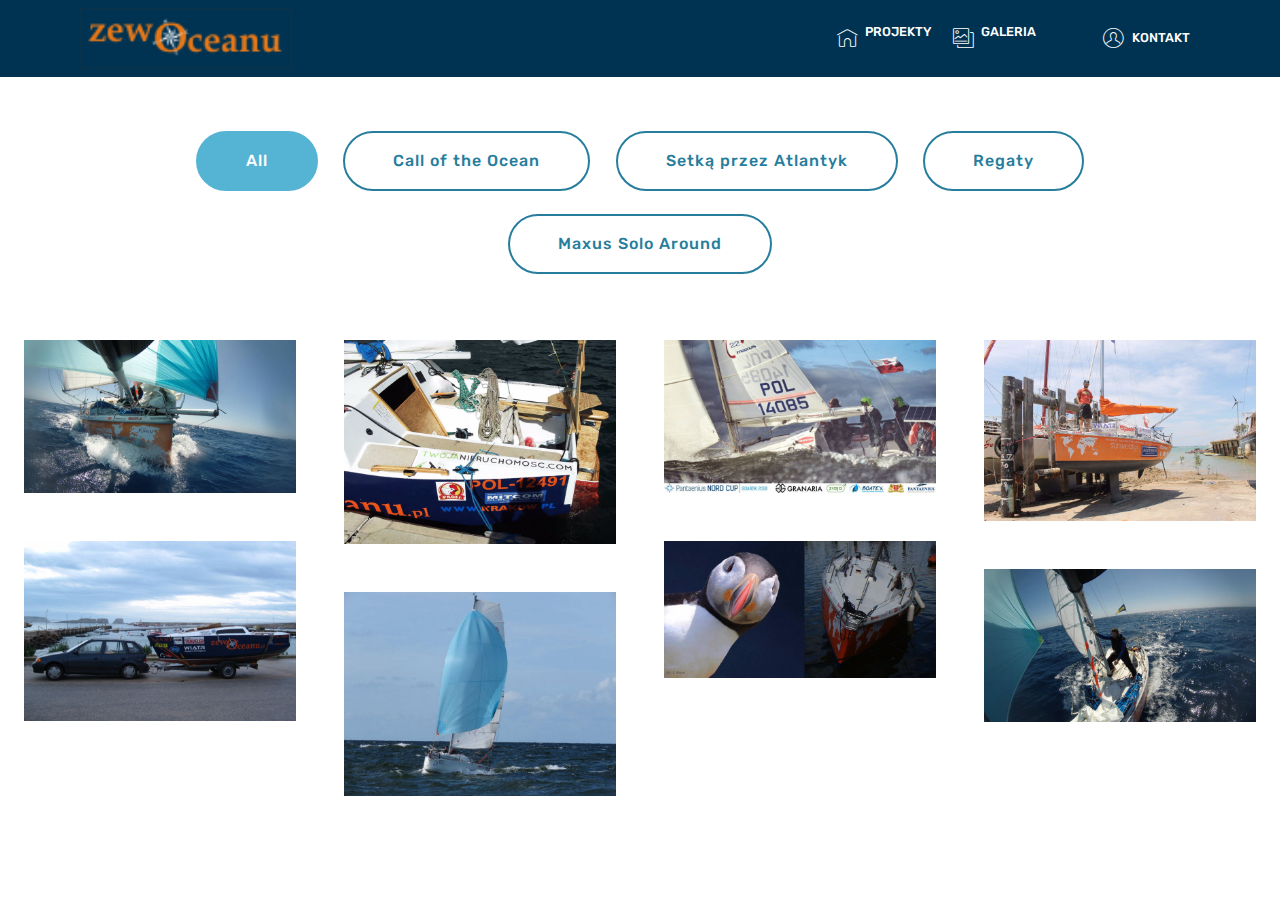
<file: page1.html>
<!DOCTYPE html>
<html  >
<head>
  <!-- Site made with Mobirise Website Builder v4.12.3, https://mobirise.com -->
  <meta charset="UTF-8">
  <meta http-equiv="X-UA-Compatible" content="IE=edge">
  <meta name="generator" content="Mobirise v4.12.3, mobirise.com">
  <meta name="viewport" content="width=device-width, initial-scale=1, minimum-scale=1">
  <link rel="shortcut icon" href="assets/images/ozi-male-1-128x154.png" type="image/x-icon">
  <meta name="description" content="Web Creator Description">
  
  
  <title>FOTO&amp;VIDEO</title>
  <link rel="stylesheet" href="assets/web/assets/mobirise-icons2/mobirise2.css">
  <link rel="stylesheet" href="assets/web/assets/mobirise-icons/mobirise-icons.css">
  <link rel="stylesheet" href="assets/facebook-plugin/style.css">
  <link rel="stylesheet" href="assets/bootstrap/css/bootstrap.min.css">
  <link rel="stylesheet" href="assets/bootstrap/css/bootstrap-grid.min.css">
  <link rel="stylesheet" href="assets/bootstrap/css/bootstrap-reboot.min.css">
  <link rel="stylesheet" href="assets/dropdown/css/style.css">
  <link rel="stylesheet" href="assets/tether/tether.min.css">
  <link rel="stylesheet" href="assets/theme/css/style.css">
  <link rel="stylesheet" href="assets/gallery/style.css">
  <link rel="preload" as="style" href="assets/mobirise/css/mbr-additional.css"><link rel="stylesheet" href="assets/mobirise/css/mbr-additional.css" type="text/css">
  
  
  
</head>
<body>
  <section class="menu cid-qTkzRZLJNu" once="menu" id="menu1-8">

    

    <nav class="navbar navbar-expand beta-menu navbar-dropdown align-items-center navbar-toggleable-sm">
        <button class="navbar-toggler navbar-toggler-right" type="button" data-toggle="collapse" data-target="#navbarSupportedContent" aria-controls="navbarSupportedContent" aria-expanded="false" aria-label="Toggle navigation">
            <div class="hamburger">
                <span></span>
                <span></span>
                <span></span>
                <span></span>
            </div>
        </button>
        <div class="menu-logo">
            <div class="navbar-brand">
                <span class="navbar-logo">
                    <a href="index.html">
                         <img src="assets/images/ozi3-122x35.png" alt="Mobirise" title="" style="height: 3.8rem;">
                    </a>
                </span>
                
            </div>
        </div>
        <div class="collapse navbar-collapse" id="navbarSupportedContent">
            <ul class="navbar-nav nav-dropdown nav-right" data-app-modern-menu="true"><li class="nav-item">
                    <a class="nav-link link text-white display-4" href="https://mobirise.com">
                        <span class="mbri-home mbr-iconfont mbr-iconfont-btn"></span>PROJEKTY<br><br></a>
                </li>
                <li class="nav-item">
                    <a class="nav-link link text-white display-4" href="page1.html"><span class="mbri-photos mbr-iconfont mbr-iconfont-btn"></span>
                        GALERIA<br> &nbsp; &nbsp; &nbsp; &nbsp; &nbsp; &nbsp; &nbsp; &nbsp; &nbsp; &nbsp;&nbsp;</a>
                </li><li class="nav-item"><a class="nav-link link text-white display-4" href="https://mobirise.com"><font face="Moririse2"></font></a><font face="Moririse2"><a class="nav-link link text-white display-4" href="https://mobirise.com" style="background-color: rgb(0, 51, 82); display: inline !important;">&nbsp; &nbsp; &nbsp; &nbsp;</a></font></li><li class="nav-item"><a class="nav-link link text-white display-4" href="page2.html"><span class="mbri-user mbr-iconfont mbr-iconfont-btn"></span>KONTAKT</a></li></ul>
            
        </div>
    </nav>
</section>

<section class="engine"><a href="https://mobirise.info/f">easy web maker</a></section><section class="mbr-gallery mbr-slider-carousel cid-rTOiSlLTFx" id="gallery2-9">

    

    <div>
        <div><!-- Filter --><div class="mbr-gallery-filter container gallery-filter-active"><ul buttons="0"><li class="mbr-gallery-filter-all"><a class="btn btn-md btn-primary-outline active display-7" href="">All</a></li></ul></div><!-- Gallery --><div class="mbr-gallery-row"><div class="mbr-gallery-layout-default"><div><div><div class="mbr-gallery-item mbr-gallery-item--p3" data-video-url="false" data-tags="Call of the Ocean"><div href="#lb-gallery2-9" data-slide-to="0" data-toggle="modal"><img src="assets/images/g0052552-2000x1125-800x450.jpg" alt="Darwin 2015r." title="Maxus Solo Around"><span class="icon-focus"></span></div></div><div class="mbr-gallery-item mbr-gallery-item--p3" data-video-url="false" data-tags="Setką przez Atlantyk"><div href="#lb-gallery2-9" data-slide-to="1" data-toggle="modal"><img src="assets/images/002-2-2000x1500-800x600.jpeg" alt="" title=""><span class="icon-focus"></span></div></div><div class="mbr-gallery-item mbr-gallery-item--p3" data-video-url="false" data-tags="Regaty"><div href="#lb-gallery2-9" data-slide-to="2" data-toggle="modal"><img src="assets/images/076-1024x576-800x450.jpg" alt="" title=""><span class="icon-focus"></span></div></div><div class="mbr-gallery-item mbr-gallery-item--p3" data-video-url="false" data-tags="Maxus Solo Around"><div href="#lb-gallery2-9" data-slide-to="3" data-toggle="modal"><img src="assets/images/014-1-2000x1333-800x533.jpeg" alt="Atlantic Puffin, Darwin w Australi 2015r." title="Maxus Solo Around"><span class="icon-focus"></span></div></div><div class="mbr-gallery-item mbr-gallery-item--p3" data-video-url="false" data-tags="Setką przez Atlantyk"><div href="#lb-gallery2-9" data-slide-to="4" data-toggle="modal"><img src="assets/images/001-2000x1500-800x530.jpeg" alt="" title=""><span class="icon-focus"></span></div></div><div class="mbr-gallery-item mbr-gallery-item--p3" data-video-url="false" data-tags="Regaty"><div href="#lb-gallery2-9" data-slide-to="5" data-toggle="modal"><img src="assets/images/095-1728x1296-800x600.jpg" alt="" title=""><span class="icon-focus"></span></div></div><div class="mbr-gallery-item mbr-gallery-item--p3" data-video-url="false" data-tags="Maxus Solo Around"><div href="#lb-gallery2-9" data-slide-to="6" data-toggle="modal"><img src="assets/images/010-2000x1012-800x405.jpeg" alt="" title=""><span class="icon-focus"></span></div></div><div class="mbr-gallery-item mbr-gallery-item--p3" data-video-url="false" data-tags="Call of the Ocean"><div href="#lb-gallery2-9" data-slide-to="7" data-toggle="modal"><img src="assets/images/g0032475-2000x1125-800x450.jpg" alt="" title=""><span class="icon-focus"></span></div></div></div></div><div class="clearfix"></div></div></div><!-- Lightbox --><div data-app-prevent-settings="" class="mbr-slider modal fade carousel slide" tabindex="-1" data-keyboard="true" data-interval="false" id="lb-gallery2-9"><div class="modal-dialog"><div class="modal-content"><div class="modal-body"><ol class="carousel-indicators"><li data-app-prevent-settings="" data-target="#lb-gallery2-9" data-slide-to="0"></li><li data-app-prevent-settings="" data-target="#lb-gallery2-9" data-slide-to="1"></li><li data-app-prevent-settings="" data-target="#lb-gallery2-9" data-slide-to="2"></li><li data-app-prevent-settings="" data-target="#lb-gallery2-9" data-slide-to="3"></li><li data-app-prevent-settings="" data-target="#lb-gallery2-9" data-slide-to="4"></li><li data-app-prevent-settings="" data-target="#lb-gallery2-9" data-slide-to="5"></li><li data-app-prevent-settings="" data-target="#lb-gallery2-9" data-slide-to="6"></li><li data-app-prevent-settings="" data-target="#lb-gallery2-9" class=" active" data-slide-to="7"></li></ol><div class="carousel-inner"><div class="carousel-item"><img src="assets/images/g0052552-2000x1125.jpg" alt="Darwin 2015r." title="Maxus Solo Around"></div><div class="carousel-item"><img src="assets/images/002-2-2000x1500.jpeg" alt="" title=""></div><div class="carousel-item"><img src="assets/images/076-1024x576.jpg" alt="" title=""></div><div class="carousel-item"><img src="assets/images/014-1-2000x1333.jpeg" alt="Atlantic Puffin, Darwin w Australi 2015r." title="Maxus Solo Around"></div><div class="carousel-item"><img src="assets/images/001-2000x1500.jpeg" alt="" title=""></div><div class="carousel-item"><img src="assets/images/095-1728x1296.jpg" alt="" title=""></div><div class="carousel-item"><img src="assets/images/010-2000x1012.jpeg" alt="" title=""></div><div class="carousel-item active"><img src="assets/images/g0032475-2000x1125.jpg" alt="" title=""></div></div><a class="carousel-control carousel-control-prev" role="button" data-slide="prev" href="#lb-gallery2-9"><span class="mbri-left mbr-iconfont" aria-hidden="true"></span><span class="sr-only">Previous</span></a><a class="carousel-control carousel-control-next" role="button" data-slide="next" href="#lb-gallery2-9"><span class="mbri-right mbr-iconfont" aria-hidden="true"></span><span class="sr-only">Next</span></a><a class="close" href="#" role="button" data-dismiss="modal"><span class="sr-only">Close</span></a></div></div></div></div></div>
    </div>

</section>


  <script src="assets/popper/popper.min.js"></script>
  <script src="assets/web/assets/jquery/jquery.min.js"></script>
  <script src="https://connect.facebook.net/en_US/sdk.js#xfbml=1&version=v2.5"></script>
  <script src="https://apis.google.com/js/plusone.js"></script>
  <script src="assets/facebook-plugin/facebook-script.js"></script>
  <script src="assets/bootstrap/js/bootstrap.min.js"></script>
  <script src="assets/bootstrapcarouselswipe/bootstrap-carousel-swipe.js"></script>
  <script src="assets/dropdown/js/nav-dropdown.js"></script>
  <script src="assets/dropdown/js/navbar-dropdown.js"></script>
  <script src="assets/touchswipe/jquery.touch-swipe.min.js"></script>
  <script src="assets/masonry/masonry.pkgd.min.js"></script>
  <script src="assets/imagesloaded/imagesloaded.pkgd.min.js"></script>
  <script src="assets/smoothscroll/smooth-scroll.js"></script>
  <script src="assets/tether/tether.min.js"></script>
  <script src="assets/vimeoplayer/jquery.mb.vimeo_player.js"></script>
  <script src="assets/theme/js/script.js"></script>
  <script src="assets/slidervideo/script.js"></script>
  <script src="assets/gallery/player.min.js"></script>
  <script src="assets/gallery/script.js"></script>
  
  
 <div id="scrollToTop" class="scrollToTop mbr-arrow-up"><a style="text-align: center;"><i class="mbr-arrow-up-icon mbr-arrow-up-icon-cm cm-icon cm-icon-smallarrow-up"></i></a></div>
  </body>
</html>
</file>
<file: assets/web/assets/mobirise-icons2/mobirise2.css>
@font-face {
  font-family: 'Moririse2';
  font-display: swap;
  src:  url('mobirise2.eot?f2bix4');
  src:  url('mobirise2.eot?f2bix4#iefix') format('embedded-opentype'),
    url('mobirise2.ttf?f2bix4') format('truetype'),
    url('mobirise2.woff?f2bix4') format('woff'),
    url('mobirise2.svg?f2bix4#mobirise2') format('svg');
  font-weight: normal;
  font-style: normal;
}

[class^="mobi-"], [class*=" mobi-"] {
  /* use !important to prevent issues with browser extensions that change fonts */
  font-family: 'Moririse2' !important;
  speak: none;
  font-style: normal;
  font-weight: normal;
  font-variant: normal;
  text-transform: none;
  line-height: 1;

  /* Better Font Rendering =========== */
  -webkit-font-smoothing: antialiased;
  -moz-osx-font-smoothing: grayscale;
}

.mobi-mbri-add-submenu:before {
  content: "\e900";
}
.mobi-mbri-alert:before {
  content: "\e901";
}
.mobi-mbri-align-center:before {
  content: "\e902";
}
.mobi-mbri-align-justify:before {
  content: "\e903";
}
.mobi-mbri-align-left:before {
  content: "\e904";
}
.mobi-mbri-align-right:before {
  content: "\e905";
}
.mobi-mbri-android:before {
  content: "\e906";
}
.mobi-mbri-apple:before {
  content: "\e907";
}
.mobi-mbri-arrow-down:before {
  content: "\e908";
}
.mobi-mbri-arrow-next:before {
  content: "\e909";
}
.mobi-mbri-arrow-prev:before {
  content: "\e90a";
}
.mobi-mbri-arrow-up:before {
  content: "\e90b";
}
.mobi-mbri-bold:before {
  content: "\e90c";
}
.mobi-mbri-bookmark:before {
  content: "\e90d";
}
.mobi-mbri-bootstrap:before {
  content: "\e90e";
}
.mobi-mbri-briefcase:before {
  content: "\e90f";
}
.mobi-mbri-browse:before {
  content: "\e910";
}
.mobi-mbri-bulleted-list:before {
  content: "\e911";
}
.mobi-mbri-calendar:before {
  content: "\e912";
}
.mobi-mbri-camera:before {
  content: "\e913";
}
.mobi-mbri-cart-add:before {
  content: "\e914";
}
.mobi-mbri-cart-full:before {
  content: "\e915";
}
.mobi-mbri-cash:before {
  content: "\e916";
}
.mobi-mbri-change-style:before {
  content: "\e917";
}
.mobi-mbri-chat:before {
  content: "\e918";
}
.mobi-mbri-clock:before {
  content: "\e919";
}
.mobi-mbri-close:before {
  content: "\e91a";
}
.mobi-mbri-cloud:before {
  content: "\e91b";
}
.mobi-mbri-code:before {
  content: "\e91c";
}
.mobi-mbri-contact-form:before {
  content: "\e91d";
}
.mobi-mbri-credit-card:before {
  content: "\e91e";
}
.mobi-mbri-cursor-click:before {
  content: "\e91f";
}
.mobi-mbri-cust-feedback:before {
  content: "\e920";
}
.mobi-mbri-database:before {
  content: "\e921";
}
.mobi-mbri-delivery:before {
  content: "\e922";
}
.mobi-mbri-desktop:before {
  content: "\e923";
}
.mobi-mbri-devices:before {
  content: "\e924";
}
.mobi-mbri-down:before {
  content: "\e925";
}
.mobi-mbri-download-2:before {
  content: "\e926";
}
.mobi-mbri-download:before {
  content: "\e927";
}
.mobi-mbri-drag-n-drop-2:before {
  content: "\e928";
}
.mobi-mbri-drag-n-drop:before {
  content: "\e929";
}
.mobi-mbri-edit-2:before {
  content: "\e92a";
}
.mobi-mbri-edit:before {
  content: "\e92b";
}
.mobi-mbri-error:before {
  content: "\e92c";
}
.mobi-mbri-extension:before {
  content: "\e92d";
}
.mobi-mbri-features:before {
  content: "\e92e";
}
.mobi-mbri-file:before {
  content: "\e92f";
}
.mobi-mbri-flag:before {
  content: "\e930";
}
.mobi-mbri-folder:before {
  content: "\e931";
}
.mobi-mbri-gift:before {
  content: "\e932";
}
.mobi-mbri-github:before {
  content: "\e933";
}
.mobi-mbri-globe-2:before {
  content: "\e934";
}
.mobi-mbri-globe:before {
  content: "\e935";
}
.mobi-mbri-growing-chart:before {
  content: "\e936";
}
.mobi-mbri-hearth:before {
  content: "\e937";
}
.mobi-mbri-help:before {
  content: "\e938";
}
.mobi-mbri-home:before {
  content: "\e939";
}
.mobi-mbri-hot-cup:before {
  content: "\e93a";
}
.mobi-mbri-idea:before {
  content: "\e93b";
}
.mobi-mbri-image-gallery:before {
  content: "\e93c";
}
.mobi-mbri-image-slider:before {
  content: "\e93d";
}
.mobi-mbri-info:before {
  content: "\e93e";
}
.mobi-mbri-italic:before {
  content: "\e93f";
}
.mobi-mbri-key:before {
  content: "\e940";
}
.mobi-mbri-laptop:before {
  content: "\e941";
}
.mobi-mbri-layers:before {
  content: "\e942";
}
.mobi-mbri-left-right:before {
  content: "\e943";
}
.mobi-mbri-left:before {
  content: "\e944";
}
.mobi-mbri-letter:before {
  content: "\e945";
}
.mobi-mbri-like:before {
  content: "\e946";
}
.mobi-mbri-link:before {
  content: "\e947";
}
.mobi-mbri-lock:before {
  content: "\e948";
}
.mobi-mbri-login:before {
  content: "\e949";
}
.mobi-mbri-logout:before {
  content: "\e94a";
}
.mobi-mbri-magic-stick:before {
  content: "\e94b";
}
.mobi-mbri-map-pin:before {
  content: "\e94c";
}
.mobi-mbri-menu:before {
  content: "\e94d";
}
.mobi-mbri-mobile-2:before {
  content: "\e94e";
}
.mobi-mbri-mobile-horizontal:before {
  content: "\e94f";
}
.mobi-mbri-mobile:before {
  content: "\e950";
}
.mobi-mbri-mobirise:before {
  content: "\e951";
}
.mobi-mbri-more-horizontal:before {
  content: "\e952";
}
.mobi-mbri-more-vertical:before {
  content: "\e953";
}
.mobi-mbri-music:before {
  content: "\e954";
}
.mobi-mbri-new-file:before {
  content: "\e955";
}
.mobi-mbri-numbered-list:before {
  content: "\e956";
}
.mobi-mbri-opened-folder:before {
  content: "\e957";
}
.mobi-mbri-pages:before {
  content: "\e958";
}
.mobi-mbri-paper-plane:before {
  content: "\e959";
}
.mobi-mbri-paperclip:before {
  content: "\e95a";
}
.mobi-mbri-phone:before {
  content: "\e95b";
}
.mobi-mbri-photo:before {
  content: "\e95c";
}
.mobi-mbri-photos:before {
  content: "\e95d";
}
.mobi-mbri-pin:before {
  content: "\e95e";
}
.mobi-mbri-play:before {
  content: "\e95f";
}
.mobi-mbri-plus:before {
  content: "\e960";
}
.mobi-mbri-preview:before {
  content: "\e961";
}
.mobi-mbri-print:before {
  content: "\e962";
}
.mobi-mbri-protect:before {
  content: "\e963";
}
.mobi-mbri-question:before {
  content: "\e964";
}
.mobi-mbri-quote-left:before {
  content: "\e965";
}
.mobi-mbri-quote-right:before {
  content: "\e966";
}
.mobi-mbri-redo:before {
  content: "\e967";
}
.mobi-mbri-refresh:before {
  content: "\e968";
}
.mobi-mbri-responsive-2:before {
  content: "\e969";
}
.mobi-mbri-responsive:before {
  content: "\e96a";
}
.mobi-mbri-right:before {
  content: "\e96b";
}
.mobi-mbri-rocket:before {
  content: "\e96c";
}
.mobi-mbri-sad-face:before {
  content: "\e96d";
}
.mobi-mbri-sale:before {
  content: "\e96e";
}
.mobi-mbri-save:before {
  content: "\e96f";
}
.mobi-mbri-search:before {
  content: "\e970";
}
.mobi-mbri-setting-2:before {
  content: "\e971";
}
.mobi-mbri-setting-3:before {
  content: "\e972";
}
.mobi-mbri-setting:before {
  content: "\e973";
}
.mobi-mbri-share:before {
  content: "\e974";
}
.mobi-mbri-shopping-bag:before {
  content: "\e975";
}
.mobi-mbri-shopping-basket:before {
  content: "\e976";
}
.mobi-mbri-shopping-cart:before {
  content: "\e977";
}
.mobi-mbri-sites:before {
  content: "\e978";
}
.mobi-mbri-smile-face:before {
  content: "\e979";
}
.mobi-mbri-speed:before {
  content: "\e97a";
}
.mobi-mbri-star:before {
  content: "\e97b";
}
.mobi-mbri-success:before {
  content: "\e97c";
}
.mobi-mbri-sun:before {
  content: "\e97d";
}
.mobi-mbri-sun2:before {
  content: "\e97e";
}
.mobi-mbri-tablet-vertical:before {
  content: "\e97f";
}
.mobi-mbri-tablet:before {
  content: "\e980";
}
.mobi-mbri-target:before {
  content: "\e981";
}
.mobi-mbri-timer:before {
  content: "\e982";
}
.mobi-mbri-to-ftp:before {
  content: "\e983";
}
.mobi-mbri-to-local-drive:before {
  content: "\e984";
}
.mobi-mbri-touch-swipe:before {
  content: "\e985";
}
.mobi-mbri-touch:before {
  content: "\e986";
}
.mobi-mbri-trash:before {
  content: "\e987";
}
.mobi-mbri-underline:before {
  content: "\e988";
}
.mobi-mbri-undo:before {
  content: "\e989";
}
.mobi-mbri-unlink:before {
  content: "\e98a";
}
.mobi-mbri-unlock:before {
  content: "\e98b";
}
.mobi-mbri-up-down:before {
  content: "\e98c";
}
.mobi-mbri-up:before {
  content: "\e98d";
}
.mobi-mbri-update:before {
  content: "\e98e";
}
.mobi-mbri-upload-2:before {
  content: "\e98f";
}
.mobi-mbri-upload:before {
  content: "\e990";
}
.mobi-mbri-user-2:before {
  content: "\e991";
}
.mobi-mbri-user:before {
  content: "\e992";
}
.mobi-mbri-users:before {
  content: "\e993";
}
.mobi-mbri-video-play:before {
  content: "\e994";
}
.mobi-mbri-video:before {
  content: "\e995";
}
.mobi-mbri-watch:before {
  content: "\e996";
}
.mobi-mbri-website-theme-2:before {
  content: "\e997";
}
.mobi-mbri-website-theme:before {
  content: "\e998";
}
.mobi-mbri-wifi:before {
  content: "\e999";
}
.mobi-mbri-windows:before {
  content: "\e99a";
}
.mobi-mbri-zoom-in:before {
  content: "\e99b";
}
.mobi-mbri-zoom-out:before {
  content: "\e99c";
}
</file>
<file: assets/web/assets/mobirise-icons/mobirise-icons.css>
@font-face {
  font-family: 'MobiriseIcons';
  src:  url('mobirise-icons.eot?spat4u');
  src:  url('mobirise-icons.eot?spat4u#iefix') format('embedded-opentype'),
    url('mobirise-icons.ttf?spat4u') format('truetype'),
    url('mobirise-icons.woff?spat4u') format('woff'),
    url('mobirise-icons.svg?spat4u#MobiriseIcons') format('svg');
  font-weight: normal;
  font-style: normal;
  font-display: swap;
}

[class^="mbri-"], [class*=" mbri-"] {
  /* use !important to prevent issues with browser extensions that change fonts */
  font-family: MobiriseIcons !important;
  speak: none;
  font-style: normal;
  font-weight: normal;
  font-variant: normal;
  text-transform: none;
  line-height: 1;

  /* Better Font Rendering =========== */
  -webkit-font-smoothing: antialiased;
  -moz-osx-font-smoothing: grayscale;
}

.mbri-add-submenu:before {
  content: "\e900";
}
.mbri-alert:before {
  content: "\e901";
}
.mbri-align-center:before {
  content: "\e902";
}
.mbri-align-justify:before {
  content: "\e903";
}
.mbri-align-left:before {
  content: "\e904";
}
.mbri-align-right:before {
  content: "\e905";
}
.mbri-android:before {
  content: "\e906";
}
.mbri-apple:before {
  content: "\e907";
}
.mbri-arrow-down:before {
  content: "\e908";
}
.mbri-arrow-next:before {
  content: "\e909";
}
.mbri-arrow-prev:before {
  content: "\e90a";
}
.mbri-arrow-up:before {
  content: "\e90b";
}
.mbri-bold:before {
  content: "\e90c";
}
.mbri-bookmark:before {
  content: "\e90d";
}
.mbri-bootstrap:before {
  content: "\e90e";
}
.mbri-briefcase:before {
  content: "\e90f";
}
.mbri-browse:before {
  content: "\e910";
}
.mbri-bulleted-list:before {
  content: "\e911";
}
.mbri-calendar:before {
  content: "\e912";
}
.mbri-camera:before {
  content: "\e913";
}
.mbri-cart-add:before {
  content: "\e914";
}
.mbri-cart-full:before {
  content: "\e915";
}
.mbri-cash:before {
  content: "\e916";
}
.mbri-change-style:before {
  content: "\e917";
}
.mbri-chat:before {
  content: "\e918";
}
.mbri-clock:before {
  content: "\e919";
}
.mbri-close:before {
  content: "\e91a";
}
.mbri-cloud:before {
  content: "\e91b";
}
.mbri-code:before {
  content: "\e91c";
}
.mbri-contact-form:before {
  content: "\e91d";
}
.mbri-credit-card:before {
  content: "\e91e";
}
.mbri-cursor-click:before {
  content: "\e91f";
}
.mbri-cust-feedback:before {
  content: "\e920";
}
.mbri-database:before {
  content: "\e921";
}
.mbri-delivery:before {
  content: "\e922";
}
.mbri-desktop:before {
  content: "\e923";
}
.mbri-devices:before {
  content: "\e924";
}
.mbri-down:before {
  content: "\e925";
}
.mbri-download:before {
  content: "\e989";
}
.mbri-drag-n-drop:before {
  content: "\e927";
}
.mbri-drag-n-drop2:before {
  content: "\e928";
}
.mbri-edit:before {
  content: "\e929";
}
.mbri-edit2:before {
  content: "\e92a";
}
.mbri-error:before {
  content: "\e92b";
}
.mbri-extension:before {
  content: "\e92c";
}
.mbri-features:before {
  content: "\e92d";
}
.mbri-file:before {
  content: "\e92e";
}
.mbri-flag:before {
  content: "\e92f";
}
.mbri-folder:before {
  content: "\e930";
}
.mbri-gift:before {
  content: "\e931";
}
.mbri-github:before {
  content: "\e932";
}
.mbri-globe:before {
  content: "\e933";
}
.mbri-globe-2:before {
  content: "\e934";
}
.mbri-growing-chart:before {
  content: "\e935";
}
.mbri-hearth:before {
  content: "\e936";
}
.mbri-help:before {
  content: "\e937";
}
.mbri-home:before {
  content: "\e938";
}
.mbri-hot-cup:before {
  content: "\e939";
}
.mbri-idea:before {
  content: "\e93a";
}
.mbri-image-gallery:before {
  content: "\e93b";
}
.mbri-image-slider:before {
  content: "\e93c";
}
.mbri-info:before {
  content: "\e93d";
}
.mbri-italic:before {
  content: "\e93e";
}
.mbri-key:before {
  content: "\e93f";
}
.mbri-laptop:before {
  content: "\e940";
}
.mbri-layers:before {
  content: "\e941";
}
.mbri-left-right:before {
  content: "\e942";
}
.mbri-left:before {
  content: "\e943";
}
.mbri-letter:before {
  content: "\e944";
}
.mbri-like:before {
  content: "\e945";
}
.mbri-link:before {
  content: "\e946";
}
.mbri-lock:before {
  content: "\e947";
}
.mbri-login:before {
  content: "\e948";
}
.mbri-logout:before {
  content: "\e949";
}
.mbri-magic-stick:before {
  content: "\e94a";
}
.mbri-map-pin:before {
  content: "\e94b";
}
.mbri-menu:before {
  content: "\e94c";
}
.mbri-mobile:before {
  content: "\e94d";
}
.mbri-mobile2:before {
  content: "\e94e";
}
.mbri-mobirise:before {
  content: "\e94f";
}
.mbri-more-horizontal:before {
  content: "\e950";
}
.mbri-more-vertical:before {
  content: "\e951";
}
.mbri-music:before {
  content: "\e952";
}
.mbri-new-file:before {
  content: "\e953";
}
.mbri-numbered-list:before {
  content: "\e954";
}
.mbri-opened-folder:before {
  content: "\e955";
}
.mbri-pages:before {
  content: "\e956";
}
.mbri-paper-plane:before {
  content: "\e957";
}
.mbri-paperclip:before {
  content: "\e958";
}
.mbri-photo:before {
  content: "\e959";
}
.mbri-photos:before {
  content: "\e95a";
}
.mbri-pin:before {
  content: "\e95b";
}
.mbri-play:before {
  content: "\e95c";
}
.mbri-plus:before {
  content: "\e95d";
}
.mbri-preview:before {
  content: "\e95e";
}
.mbri-print:before {
  content: "\e95f";
}
.mbri-protect:before {
  content: "\e960";
}
.mbri-question:before {
  content: "\e961";
}
.mbri-quote-left:before {
  content: "\e962";
}
.mbri-quote-right:before {
  content: "\e963";
}
.mbri-refresh:before {
  content: "\e964";
}
.mbri-responsive:before {
  content: "\e965";
}
.mbri-right:before {
  content: "\e966";
}
.mbri-rocket:before {
  content: "\e967";
}
.mbri-sad-face:before {
  content: "\e968";
}
.mbri-sale:before {
  content: "\e969";
}
.mbri-save:before {
  content: "\e96a";
}
.mbri-search:before {
  content: "\e96b";
}
.mbri-setting:before {
  content: "\e96c";
}
.mbri-setting2:before {
  content: "\e96d";
}
.mbri-setting3:before {
  content: "\e96e";
}
.mbri-share:before {
  content: "\e96f";
}
.mbri-shopping-bag:before {
  content: "\e970";
}
.mbri-shopping-basket:before {
  content: "\e971";
}
.mbri-shopping-cart:before {
  content: "\e972";
}
.mbri-sites:before {
  content: "\e973";
}
.mbri-smile-face:before {
  content: "\e974";
}
.mbri-speed:before {
  content: "\e975";
}
.mbri-star:before {
  content: "\e976";
}
.mbri-success:before {
  content: "\e977";
}
.mbri-sun:before {
  content: "\e978";
}
.mbri-sun2:before {
  content: "\e979";
}
.mbri-tablet:before {
  content: "\e97a";
}
.mbri-tablet-vertical:before {
  content: "\e97b";
}
.mbri-target:before {
  content: "\e97c";
}
.mbri-timer:before {
  content: "\e97d";
}
.mbri-to-ftp:before {
  content: "\e97e";
}
.mbri-to-local-drive:before {
  content: "\e97f";
}
.mbri-touch-swipe:before {
  content: "\e980";
}
.mbri-touch:before {
  content: "\e981";
}
.mbri-trash:before {
  content: "\e982";
}
.mbri-underline:before {
  content: "\e983";
}
.mbri-unlink:before {
  content: "\e984";
}
.mbri-unlock:before {
  content: "\e985";
}
.mbri-up-down:before {
  content: "\e986";
}
.mbri-up:before {
  content: "\e987";
}
.mbri-update:before {
  content: "\e988";
}
.mbri-upload:before {
 content: "\e926"; 
}
.mbri-user:before {
  content: "\e98a";
}
.mbri-user2:before {
  content: "\e98b";
}
.mbri-users:before {
  content: "\e98c";
}
.mbri-video:before {
  content: "\e98d";
}
.mbri-video-play:before {
  content: "\e98e";
}
.mbri-watch:before {
  content: "\e98f";
}
.mbri-website-theme:before {
  content: "\e990";
}
.mbri-wifi:before {
  content: "\e991";
}
.mbri-windows:before {
  content: "\e992";
}
.mbri-zoom-out:before {
  content: "\e993";
}
.mbri-redo:before {
  content: "\e994";
}
.mbri-undo:before {
  content: "\e995";
}
</file>
<file: assets/facebook-plugin/style.css>
.mbr-section.mbr-section__comments{
    position: relative;
}
.mbr-section__comments{
    background-size: cover;
}
.addons-container {
  position: relative;
  margin-left: auto;
  margin-right: auto;
  padding-right: 15px;
  padding-left: 15px; }
  @media (min-width: 576px) {
    .addons-container {
      padding-right: 15px;
      padding-left: 15px; } }
  @media (min-width: 768px) {
    .addons-container {
      padding-right: 15px;
      padding-left: 15px; } }
  @media (min-width: 992px) {
    .addons-container {
      padding-right: 15px;
      padding-left: 15px; } }
  @media (min-width: 1200px) {
    .addons-container {
      padding-right: 15px;
      padding-left: 15px; } }
  @media (min-width: 576px) {
    .addons-container {
      width: 540px;
      max-width: 100%; } }
  @media (min-width: 768px) {
    .addons-container {
      width: 720px;
      max-width: 100%; } }
  @media (min-width: 992px) {
    .addons-container {
      width: 960px;
      max-width: 100%; } }
  @media (min-width: 1200px) {
    .addons-container {
      width: 1140px;
      max-width: 100%; } }

.addons-container-inner{
    position: relative;
    width: 100%;
    min-height: 1px;
    padding-right: 15px;
    padding-left: 15px;
}
@media (min-width: 567px) {
    .addons-container-inner{
        -ms-flex: 0 0 66.666667%;
        flex: 0 0 66.666667%;
        max-width: 66.666667%;
    }
}
.addons-row{
    display: flex;
    justify-content:center;
}
</file>
<file: assets/dropdown/css/style.css>
.navbar-dropdown {
  left: 0;
  padding: 0;
  position: absolute;
  right: 0;
  top: 0;
  transition: all 0.45s ease;
  z-index: 1030;
  background: #282828; }
  .navbar-dropdown .navbar-logo {
    margin-right: 0.8rem;
    transition: margin 0.3s ease-in-out;
    vertical-align: middle; }
    .navbar-dropdown .navbar-logo img {
      height: 3.125rem;
      transition: all 0.3s ease-in-out; }
    .navbar-dropdown .navbar-logo.mbr-iconfont {
      font-size: 3.125rem;
      line-height: 3.125rem; }
  .navbar-dropdown .navbar-caption {
    font-weight: 700;
    white-space: normal;
    vertical-align: -4px;
    line-height: 3.125rem !important; }
    .navbar-dropdown .navbar-caption, .navbar-dropdown .navbar-caption:hover {
      color: inherit;
      text-decoration: none; }
  .navbar-dropdown .mbr-iconfont + .navbar-caption {
    vertical-align: -1px; }
  .navbar-dropdown.navbar-fixed-top {
    position: fixed; }
  .navbar-dropdown .navbar-brand span {
    vertical-align: -4px; }
  .navbar-dropdown.bg-color.transparent {
    background: none; }
  .navbar-dropdown.navbar-short .navbar-brand {
    padding: 0.625rem 0; }
    .navbar-dropdown.navbar-short .navbar-brand span {
      vertical-align: -1px; }
  .navbar-dropdown.navbar-short .navbar-caption {
    line-height: 2.375rem !important;
    vertical-align: -2px; }
  .navbar-dropdown.navbar-short .navbar-logo {
    margin-right: 0.5rem; }
    .navbar-dropdown.navbar-short .navbar-logo img {
      height: 2.375rem; }
    .navbar-dropdown.navbar-short .navbar-logo.mbr-iconfont {
      font-size: 2.375rem;
      line-height: 2.375rem; }
  .navbar-dropdown.navbar-short .mbr-table-cell {
    height: 3.625rem; }
  .navbar-dropdown .navbar-close {
    left: 0.6875rem;
    position: fixed;
    top: 0.75rem;
    z-index: 1000; }
  .navbar-dropdown .hamburger-icon {
    content: "";
    display: inline-block;
    vertical-align: middle;
    width: 16px;
    -webkit-box-shadow: 0 -6px 0 1px #282828,0 0 0 1px #282828,0 6px 0 1px #282828;
    -moz-box-shadow: 0 -6px 0 1px #282828,0 0 0 1px #282828,0 6px 0 1px #282828;
    box-shadow: 0 -6px 0 1px #282828,0 0 0 1px #282828,0 6px 0 1px #282828; }

.dropdown-menu .dropdown-toggle[data-toggle="dropdown-submenu"]::after {
  border-bottom: 0.35em solid transparent;
  border-left: 0.35em solid;
  border-right: 0;
  border-top: 0.35em solid transparent;
  margin-left: 0.3rem; }

.dropdown-menu .dropdown-item:focus {
  outline: 0; }

.nav-dropdown {
  font-size: 0.75rem;
  font-weight: 500;
  height: auto !important; }
  .nav-dropdown .nav-btn {
    padding-left: 1rem; }
  .nav-dropdown .link {
    margin: .667em 1.667em;
    font-weight: 500;
    padding: 0;
    transition: color .2s ease-in-out; }
    .nav-dropdown .link.dropdown-toggle {
      margin-right: 2.583em; }
      .nav-dropdown .link.dropdown-toggle::after {
        margin-left: .25rem;
        border-top: 0.35em solid;
        border-right: 0.35em solid transparent;
        border-left: 0.35em solid transparent;
        border-bottom: 0; }
      .nav-dropdown .link.dropdown-toggle[aria-expanded="true"] {
        margin: 0;
        padding: 0.667em 3.263em  0.667em 1.667em; }
  .nav-dropdown .link::after,
  .nav-dropdown .dropdown-item::after {
    color: inherit; }
  .nav-dropdown .btn {
    font-size: 0.75rem;
    font-weight: 700;
    letter-spacing: 0;
    margin-bottom: 0;
    padding-left: 1.25rem;
    padding-right: 1.25rem; }
  .nav-dropdown .dropdown-menu {
    border-radius: 0;
    border: 0;
    left: 0;
    margin: 0;
    padding-bottom: 1.25rem;
    padding-top: 1.25rem;
    position: relative; }
  .nav-dropdown .dropdown-submenu {
    margin-left: 0.125rem;
    top: 0; }
  .nav-dropdown .dropdown-item {
    font-weight: 500;
    line-height: 2;
    padding: 0.3846em 4.615em 0.3846em 1.5385em;
    position: relative;
    transition: color .2s ease-in-out, background-color .2s ease-in-out; }
    .nav-dropdown .dropdown-item::after {
      margin-top: -0.3077em;
      position: absolute;
      right: 1.1538em;
      top: 50%; }
    .nav-dropdown .dropdown-item:focus, .nav-dropdown .dropdown-item:hover {
      background: none; }

@media (max-width: 767px) {
  .nav-dropdown.navbar-toggleable-sm {
    bottom: 0;
    display: none;
    left: 0;
    overflow-x: hidden;
    position: fixed;
    top: 0;
    transform: translateX(-100%);
    -ms-transform: translateX(-100%);
    -webkit-transform: translateX(-100%);
    width: 18.75rem;
    z-index: 999; } }
.nav-dropdown.navbar-toggleable-xl {
  bottom: 0;
  display: none;
  left: 0;
  overflow-x: hidden;
  position: fixed;
  top: 0;
  transform: translateX(-100%);
  -ms-transform: translateX(-100%);
  -webkit-transform: translateX(-100%);
  width: 18.75rem;
  z-index: 999; }

.nav-dropdown-sm {
  display: block !important;
  overflow-x: hidden;
  overflow: auto;
  padding-top: 3.875rem; }
  .nav-dropdown-sm::after {
    content: "";
    display: block;
    height: 3rem;
    width: 100%; }
  .nav-dropdown-sm.collapse.in ~ .navbar-close {
    display: block !important; }
  .nav-dropdown-sm.collapsing, .nav-dropdown-sm.collapse.in {
    transform: translateX(0);
    -ms-transform: translateX(0);
    -webkit-transform: translateX(0);
    transition: all 0.25s ease-out;
    -webkit-transition: all 0.25s ease-out;
    background: #282828; }
  .nav-dropdown-sm.collapsing[aria-expanded="false"] {
    transform: translateX(-100%);
    -ms-transform: translateX(-100%);
    -webkit-transform: translateX(-100%); }
  .nav-dropdown-sm .nav-item {
    display: block;
    margin-left: 0 !important;
    padding-left: 0; }
  .nav-dropdown-sm .link,
  .nav-dropdown-sm .dropdown-item {
    border-top: 1px dotted rgba(255, 255, 255, 0.1);
    font-size: 0.8125rem;
    line-height: 1.6;
    margin: 0 !important;
    padding: 0.875rem 2.4rem 0.875rem 1.5625rem !important;
    position: relative;
    white-space: normal; }
    .nav-dropdown-sm .link:focus, .nav-dropdown-sm .link:hover,
    .nav-dropdown-sm .dropdown-item:focus,
    .nav-dropdown-sm .dropdown-item:hover {
      background: rgba(0, 0, 0, 0.2) !important;
      color: #c0a375; }
  .nav-dropdown-sm .nav-btn {
    position: relative;
    padding: 1.5625rem 1.5625rem 0 1.5625rem; }
    .nav-dropdown-sm .nav-btn::before {
      border-top: 1px dotted rgba(255, 255, 255, 0.1);
      content: "";
      left: 0;
      position: absolute;
      top: 0;
      width: 100%; }
    .nav-dropdown-sm .nav-btn + .nav-btn {
      padding-top: 0.625rem; }
      .nav-dropdown-sm .nav-btn + .nav-btn::before {
        display: none; }
  .nav-dropdown-sm .btn {
    padding: 0.625rem 0; }
  .nav-dropdown-sm .dropdown-toggle[data-toggle="dropdown-submenu"]::after {
    margin-left: .25rem;
    border-top: 0.35em solid;
    border-right: 0.35em solid transparent;
    border-left: 0.35em solid transparent;
    border-bottom: 0; }
  .nav-dropdown-sm .dropdown-toggle[data-toggle="dropdown-submenu"][aria-expanded="true"]::after {
    border-top: 0;
    border-right: 0.35em solid transparent;
    border-left: 0.35em solid transparent;
    border-bottom: 0.35em solid; }
  .nav-dropdown-sm .dropdown-menu {
    margin: 0;
    padding: 0;
    position: relative;
    top: 0;
    left: 0;
    width: 100%;
    border: 0;
    float: none;
    border-radius: 0;
    background: none; }
  .nav-dropdown-sm .dropdown-submenu {
    left: 100%;
    margin-left: 0.125rem;
    margin-top: -1.25rem;
    top: 0; }

.navbar-toggleable-sm .nav-dropdown .dropdown-menu {
  position: absolute; }

.navbar-toggleable-sm .nav-dropdown .dropdown-submenu {
  left: 100%;
  margin-left: 0.125rem;
  margin-top: -1.25rem;
  top: 0; }

.navbar-toggleable-sm.opened .nav-dropdown .dropdown-menu {
  position: relative; }

.navbar-toggleable-sm.opened .nav-dropdown .dropdown-submenu {
  left: 0;
  margin-left: 00rem;
  margin-top: 0rem;
  top: 0; }

.is-builder .nav-dropdown.collapsing {
  transition: none !important; }

/*# sourceMappingURL=style.css.map */
</file>
<file: assets/theme/css/style.css>
@charset "UTF-8";
/*!
 * Mobirise v4 theme (https://mobirise.com/)
 * Copyright 2017 Mobirise
 */
section {
  background-color: #eeeeee;
}

body {
  font-style: normal;
  line-height: 1.5;
}

section,
.container,
.container-fluid {
  position: relative;
  word-wrap: break-word;
}

a.mbr-iconfont:hover {
  text-decoration: none;
}

.article .lead p,
.article .lead ul,
.article .lead ol,
.article .lead pre,
.article .lead blockquote {
  margin-bottom: 0;
}

ul,
ol,
pre,
blockquote {
  margin-bottom: 2.3125rem;
}

pre {
  background: #f4f4f4;
  padding: 10px 24px;
  white-space: pre-wrap;
}

.inactive {
  -webkit-user-select: none;
  -moz-user-select: none;
  -ms-user-select: none;
  user-select: none;
  pointer-events: none;
  -webkit-user-drag: none;
  user-drag: none;
}

.mbr-section__comments .row {
  justify-content: center;
  -webkit-justify-content: center;
}

a {
  font-style: normal;
  font-weight: 400;
  cursor: pointer;
}
a, a:hover {
  text-decoration: none;
}

figure {
  margin-bottom: 0;
}

body {
  color: #232323;
}

h1,
h2,
h3,
h4,
h5,
h6,
.h1,
.h2,
.h3,
.h4,
.h5,
.h6,
.display-1,
.display-2,
.display-3,
.display-4 {
  line-height: 1;
  word-break: break-word;
  word-wrap: break-word;
}

.mbr-section-title {
  font-style: normal;
  line-height: 1.2;
}

.mbr-section-subtitle {
  line-height: 1.3;
}

.mbr-text {
  font-style: normal;
  line-height: 1.6;
}

b,
strong {
  font-weight: bold;
}

blockquote {
  padding: 10px 0 10px 20px;
  position: relative;
  border-left: 2px solid;
  border-color: #ff3366;
}

input:-webkit-autofill, input:-webkit-autofill:hover, input:-webkit-autofill:focus, input:-webkit-autofill:active {
  transition-delay: 9999s;
  transition-property: background-color, color;
}

textarea[type=hidden] {
  display: none;
}

body {
  position: relative;
}

section {
  background-position: 50% 50%;
  background-repeat: no-repeat;
  background-size: cover;
}
section .mbr-background-video,
section .mbr-background-video-preview {
  position: absolute;
  bottom: 0;
  left: 0;
  right: 0;
  top: 0;
}

.hidden {
  visibility: hidden;
}

.mbr-z-index20 {
  z-index: 20;
}

/*! Base colors */
.mbr-white {
  color: #ffffff;
}

.mbr-black {
  color: #000000;
}

.mbr-bg-white {
  background-color: #ffffff;
}

.mbr-bg-black {
  background-color: #000000;
}

/*! Text-aligns */
.align-left {
  text-align: left;
}

.align-center {
  text-align: center;
}

.align-right {
  text-align: right;
}

@media (max-width: 767px) {
  .align-left,
.align-center,
.align-right,
.mbr-section-btn,
.mbr-section-title {
    text-align: center;
  }
}
/*! Font-weight  */
.mbr-light {
  font-weight: 300;
}

.mbr-regular {
  font-weight: 400;
}

.mbr-semibold {
  font-weight: 500;
}

.mbr-bold {
  font-weight: 700;
}

/*! Media  */
.media-size-item {
  -webkit-flex: 1 1 auto;
  -moz-flex: 1 1 auto;
  -ms-flex: 1 1 auto;
  -o-flex: 1 1 auto;
  flex: 1 1 auto;
}

.media-content {
  -webkit-flex-basis: 100%;
  flex-basis: 100%;
}

.media-container-row {
  display: -ms-flexbox;
  display: -webkit-flex;
  display: flex;
  -webkit-flex-direction: row;
  -ms-flex-direction: row;
  flex-direction: row;
  -webkit-flex-wrap: wrap;
  -ms-flex-wrap: wrap;
  flex-wrap: wrap;
  -webkit-justify-content: center;
  -ms-flex-pack: center;
  justify-content: center;
  -webkit-align-content: center;
  -ms-flex-line-pack: center;
  align-content: center;
  -webkit-align-items: start;
  -ms-flex-align: start;
  align-items: start;
}
.media-container-row .media-size-item {
  width: 400px;
}

.media-container-column {
  display: -ms-flexbox;
  display: -webkit-flex;
  display: flex;
  -webkit-flex-direction: column;
  -ms-flex-direction: column;
  flex-direction: column;
  -webkit-flex-wrap: wrap;
  -ms-flex-wrap: wrap;
  flex-wrap: wrap;
  -webkit-justify-content: center;
  -ms-flex-pack: center;
  justify-content: center;
  -webkit-align-content: center;
  -ms-flex-line-pack: center;
  align-content: center;
  -webkit-align-items: stretch;
  -ms-flex-align: stretch;
  align-items: stretch;
}
.media-container-column > * {
  width: 100%;
}

@media (min-width: 992px) {
  .media-container-row {
    -webkit-flex-wrap: nowrap;
    -ms-flex-wrap: nowrap;
    flex-wrap: nowrap;
  }
}
figure {
  overflow: hidden;
}

figure[mbr-media-size] {
  transition: width 0.1s;
}

.mbr-figure img,
.mbr-figure iframe {
  display: block;
  width: 100%;
}

.card {
  background-color: transparent;
  border: none;
}

.card-box {
  width: 100%;
}

.card-img {
  text-align: center;
  flex-shrink: 0;
  -webkit-flex-shrink: 0;
}

.media {
  max-width: 100%;
  margin: 0 auto;
}

.mbr-figure {
  -ms-flex-item-align: center;
  -ms-grid-row-align: center;
  -webkit-align-self: center;
  align-self: center;
}

.media-container > div {
  max-width: 100%;
}

.mbr-figure img,
.card-img img {
  width: 100%;
}

@media (max-width: 991px) {
  .media-size-item {
    width: auto !important;
  }

  .media {
    width: auto;
  }

  .mbr-figure {
    width: 100% !important;
  }
}
/*! Buttons */
.btn {
  font-weight: 500;
  border-width: 2px;
  font-style: normal;
  letter-spacing: 1px;
  margin: 0.4rem 0.8rem;
  white-space: normal;
  -webkit-transition: all 0.3s ease-in-out;
  -moz-transition: all 0.3s ease-in-out;
  transition: all 0.3s ease-in-out;
  display: inline-flex;
  align-items: center;
  justify-content: center;
  word-break: break-word;
  -webkit-align-items: center;
  -webkit-justify-content: center;
  display: -webkit-inline-flex;
}

.btn-sm {
  font-weight: 500;
  letter-spacing: 1px;
  -webkit-transition: all 0.3s ease-in-out;
  -moz-transition: all 0.3s ease-in-out;
  transition: all 0.3s ease-in-out;
}

.btn-md {
  font-weight: 500;
  letter-spacing: 1px;
  margin: 0.4rem 0.8rem !important;
  -webkit-transition: all 0.3s ease-in-out;
  -moz-transition: all 0.3s ease-in-out;
  transition: all 0.3s ease-in-out;
}

.btn-lg {
  font-weight: 500;
  letter-spacing: 1px;
  margin: 0.4rem 0.8rem !important;
  -webkit-transition: all 0.3s ease-in-out;
  -moz-transition: all 0.3s ease-in-out;
  transition: all 0.3s ease-in-out;
}

.mbr-section-btn {
  margin-left: -0.25rem;
  margin-right: -0.25rem;
  font-size: 0;
}

nav .mbr-section-btn {
  margin-left: 0rem;
  margin-right: 0rem;
}

.btn-form {
  border-radius: 0;
}
.btn-form:hover {
  cursor: pointer;
}

/*! Btn icon margin */
.btn .mbr-iconfont,
.btn.btn-sm .mbr-iconfont {
  cursor: pointer;
  margin-right: 0.5rem;
}

.btn.btn-md .mbr-iconfont,
.btn.btn-md .mbr-iconfont {
  margin-right: 0.8rem;
}

.mbr-regular {
  font-weight: 400;
}

.mbr-semibold {
  font-weight: 500;
}

.mbr-bold {
  font-weight: 700;
}

[type=submit] {
  -webkit-appearance: none;
}

/*! Full-screen */
.mbr-fullscreen .mbr-overlay {
  min-height: 100vh;
}

.mbr-fullscreen {
  display: flex;
  display: -webkit-flex;
  display: -moz-flex;
  display: -ms-flex;
  display: -o-flex;
  align-items: center;
  -webkit-align-items: center;
  min-height: 100vh;
  padding-top: 3rem;
  padding-bottom: 3rem;
}

/*! Map */
.map {
  height: 25rem;
  position: relative;
}
.map iframe {
  width: 100%;
  height: 100%;
}

.mbr-overlay {
  background-color: #000;
  bottom: 0;
  left: 0;
  opacity: 0.5;
  position: absolute;
  right: 0;
  top: 0;
  z-index: 0;
  pointer-events: none;
}

/* Form */
blockquote {
  font-style: italic;
  padding: 10px 0 10px 20px;
  font-size: 1.09rem;
  position: relative;
  border-width: 3px;
}

.form-control {
  background-color: #f5f5f5;
  box-shadow: none;
  color: #565656;
  line-height: 1.43;
  min-height: 3.5em;
  padding: 1.07em 0.5em;
}
.form-control, .form-control:focus {
  border: 1px solid #e8e8e8;
}
.form-active .form-control:invalid {
  border-color: red;
}

.form-control-label {
  position: relative;
  cursor: pointer;
  margin-bottom: 0.357em;
  padding: 0;
}

.alert {
  color: #ffffff;
  border-radius: 0;
  border: 0;
  font-size: 0.875rem;
  line-height: 1.5;
  margin-bottom: 1.875rem;
  padding: 1.25rem;
  position: relative;
}
.alert.alert-form::after {
  background-color: inherit;
  bottom: -7px;
  content: "";
  display: block;
  height: 14px;
  left: 50%;
  margin-left: -7px;
  position: absolute;
  transform: rotate(45deg);
  width: 14px;
  -webkit-transform: rotate(45deg);
}

.form-asterisk {
  font-family: initial;
  position: absolute;
  top: -2px;
  font-weight: normal;
}

/*! Scroll to top arrow */
#scrollToTop a i:before {
  content: "";
  position: absolute;
  height: 40%;
  top: 25%;
  background: #fff;
  width: 2px;
  left: calc(50% - 1px);
}
#scrollToTop a i:after {
  content: "";
  position: absolute;
  display: block;
  border-top: 2px solid #fff;
  border-right: 2px solid #fff;
  width: 40%;
  height: 40%;
  left: 30%;
  bottom: 30%;
  transform: rotate(135deg);
  -webkit-transform: rotate(135deg);
}

.mbr-arrow-up {
  bottom: 25px;
  right: 90px;
  position: fixed;
  text-align: right;
  z-index: 5000;
  color: #ffffff;
  font-size: 32px;
  transform: rotate(180deg);
  -webkit-transform: rotate(180deg);
}

.mbr-arrow-up a {
  background: rgba(0, 0, 0, 0.2);
  border-radius: 3px;
  color: #fff;
  display: inline-block;
  height: 60px;
  width: 60px;
  outline-style: none !important;
  position: relative;
  text-decoration: none;
  transition: all 0.3s ease-in-out;
  cursor: pointer;
  text-align: center;
}
.mbr-arrow-up a:hover {
  background-color: rgba(0, 0, 0, 0.4);
}
.mbr-arrow-up a i {
  line-height: 60px;
}

.mbr-arrow-up-icon {
  display: block;
  color: #fff;
}

.mbr-arrow-up-icon::before {
  content: "›";
  display: inline-block;
  font-family: serif;
  font-size: 32px;
  line-height: 1;
  font-style: normal;
  position: relative;
  top: 6px;
  left: -4px;
  -webkit-transform: rotate(-90deg);
  transform: rotate(-90deg);
}

/*! Arrow Down */
.mbr-arrow {
  position: absolute;
  bottom: 45px;
  left: 50%;
  width: 60px;
  height: 60px;
  cursor: pointer;
  background-color: rgba(80, 80, 80, 0.5);
  border-radius: 50%;
  -webkit-transform: translateX(-50%);
  transform: translateX(-50%);
}
.mbr-arrow > a {
  display: inline-block;
  text-decoration: none;
  outline-style: none;
  -webkit-animation: arrowdown 1.7s ease-in-out infinite;
  animation: arrowdown 1.7s ease-in-out infinite;
}
.mbr-arrow > a > i {
  position: absolute;
  top: -2px;
  left: 15px;
  font-size: 2rem;
}

@keyframes arrowdown {
  0% {
    transform: translateY(0px);
    -webkit-transform: translateY(0px);
  }
  50% {
    transform: translateY(-5px);
    -webkit-transform: translateY(-5px);
  }
  100% {
    transform: translateY(0px);
    -webkit-transform: translateY(0px);
  }
}
@-webkit-keyframes arrowdown {
  0% {
    transform: translateY(0px);
    -webkit-transform: translateY(0px);
  }
  50% {
    transform: translateY(-5px);
    -webkit-transform: translateY(-5px);
  }
  100% {
    transform: translateY(0px);
    -webkit-transform: translateY(0px);
  }
}
@media (max-width: 500px) {
  .mbr-arrow-up {
    left: 50%;
    right: auto;
    transform: translateX(-50%) rotate(180deg);
    -webkit-transform: translateX(-50%) rotate(180deg);
  }
}
/*Gradients animation*/
@keyframes gradient-animation {
  from {
    background-position: 0% 100%;
    animation-timing-function: ease-in-out;
  }
  to {
    background-position: 100% 0%;
    animation-timing-function: ease-in-out;
  }
}
@-webkit-keyframes gradient-animation {
  from {
    background-position: 0% 100%;
    animation-timing-function: ease-in-out;
  }
  to {
    background-position: 100% 0%;
    animation-timing-function: ease-in-out;
  }
}
.bg-gradient {
  background-size: 200% 200%;
  animation: gradient-animation 5s infinite alternate;
  -webkit-animation: gradient-animation 5s infinite alternate;
}

.menu .navbar-brand {
  display: -webkit-flex;
}
.menu .navbar-brand span {
  display: flex;
  display: -webkit-flex;
}
.menu .navbar-brand .navbar-caption-wrap {
  display: -webkit-flex;
}
.menu .navbar-brand .navbar-logo img {
  display: -webkit-flex;
}
@media (min-width: 768px) and (max-width: 1023px) {
  .menu .navbar-toggleable-sm .navbar-nav {
    display: -webkit-box;
    display: -webkit-flex;
    display: -ms-flexbox;
  }
}
@media (max-width: 1023px) {
  .menu .navbar-collapse {
    max-height: 93.5vh;
  }
  .menu .navbar-collapse.show {
    overflow: auto;
  }
}
@media (min-width: 1024px) {
  .menu .navbar-nav.nav-dropdown {
    display: -webkit-flex;
  }
  .menu .navbar-toggleable-sm .navbar-collapse {
    display: -webkit-flex !important;
  }
  .menu .collapsed .navbar-collapse {
    max-height: 93.5vh;
  }
  .menu .collapsed .navbar-collapse.show {
    overflow: auto;
  }
}
@media (max-width: 767px) {
  .menu .navbar-collapse {
    max-height: 80vh;
  }
}

/* Others*/
.note-check a[data-value=Rubik] {
  font-style: normal;
}

.mbr-arrow a {
  color: #ffffff;
}

@media (max-width: 767px) {
  .mbr-arrow {
    display: none;
  }
}
.navbar {
  display: -webkit-flex;
  -webkit-flex-wrap: wrap;
  -webkit-align-items: center;
  -webkit-justify-content: space-between;
}

.navbar-collapse {
  -webkit-flex-basis: 100%;
  -webkit-flex-grow: 1;
  -webkit-align-items: center;
}

.nav-dropdown .link {
  padding: 0.667em 1.667em !important;
  margin: 0 !important;
}

.nav {
  display: -webkit-flex;
  -webkit-flex-wrap: wrap;
}

.row {
  display: -webkit-flex;
  -webkit-flex-wrap: wrap;
}

.justify-content-center {
  -webkit-justify-content: center;
}

.form-inline {
  display: -webkit-flex;
  -webkit-flex-flow: row wrap;
  -webkit-align-items: center;
}

.card-wrapper {
  -webkit-flex: 1;
}

.carousel-control {
  z-index: 10;
  display: -webkit-flex;
  -webkit-align-items: center;
  -webkit-justify-content: center;
}

.carousel-controls {
  display: -webkit-flex;
}

.media {
  display: -webkit-flex;
}

.form-group:focus {
  outline: none;
}

.jq-selectbox__select {
  padding: 1.07em 0.5em;
  position: absolute;
  top: 0;
  left: 0;
  width: 100%;
}

.jq-selectbox__dropdown {
  position: absolute;
  top: 100%;
  left: 0 !important;
  width: 100% !important;
}

.jq-selectbox__trigger-arrow {
  transform: translateY(-50%);
}

.jq-selectbox li {
  padding: 1.07em 0.5em;
}

input[type=range] {
  padding-left: 0 !important;
  padding-right: 0 !important;
}

.modal-dialog,
.modal-content {
  height: 100%;
}

.modal-dialog .carousel-inner {
  height: calc(100vh - 1.75rem);
}
@media (max-width: 575px) {
  .modal-dialog .carousel-inner {
    height: calc(100vh - 1rem);
  }
}

.carousel-item {
  text-align: center;
}

.carousel-item img {
  margin: auto;
}

.navbar-toggler {
  -webkit-align-self: flex-start;
  -ms-flex-item-align: start;
  align-self: flex-start;
  padding: 0.25rem 0.75rem;
  font-size: 1.25rem;
  line-height: 1;
  background: transparent;
  border: 1px solid transparent;
  -webkit-border-radius: 0.25rem;
  border-radius: 0.25rem;
}

.navbar-toggler:focus,
.navbar-toggler:hover {
  text-decoration: none;
}

.navbar-toggler-icon {
  display: inline-block;
  width: 1.5em;
  height: 1.5em;
  vertical-align: middle;
  content: "";
  background: no-repeat center center;
  -webkit-background-size: 100% 100%;
  -o-background-size: 100% 100%;
  background-size: 100% 100%;
}

.navbar-toggler-left {
  position: absolute;
  left: 1rem;
}

.navbar-toggler-right {
  position: absolute;
  right: 1rem;
}

@media (max-width: 575px) {
  .navbar-toggleable .navbar-nav .dropdown-menu {
    position: static;
    float: none;
  }

  .navbar-toggleable > .container {
    padding-right: 0;
    padding-left: 0;
  }
}
@media (min-width: 576px) {
  .navbar-toggleable {
    -webkit-box-orient: horizontal;
    -webkit-box-direction: normal;
    -webkit-flex-direction: row;
    -ms-flex-direction: row;
    flex-direction: row;
    -webkit-flex-wrap: nowrap;
    -ms-flex-wrap: nowrap;
    flex-wrap: nowrap;
    -webkit-box-align: center;
    -webkit-align-items: center;
    -ms-flex-align: center;
    align-items: center;
  }

  .navbar-toggleable .navbar-nav {
    -webkit-box-orient: horizontal;
    -webkit-box-direction: normal;
    -webkit-flex-direction: row;
    -ms-flex-direction: row;
    flex-direction: row;
  }

  .navbar-toggleable .navbar-nav .nav-link {
    padding-right: 0.5rem;
    padding-left: 0.5rem;
  }

  .navbar-toggleable > .container {
    display: -webkit-box;
    display: -webkit-flex;
    display: -ms-flexbox;
    display: flex;
    -webkit-flex-wrap: nowrap;
    -ms-flex-wrap: nowrap;
    flex-wrap: nowrap;
    -webkit-box-align: center;
    -webkit-align-items: center;
    -ms-flex-align: center;
    align-items: center;
  }

  .navbar-toggleable .navbar-collapse {
    display: -webkit-box !important;
    display: -webkit-flex !important;
    display: -ms-flexbox !important;
    display: flex !important;
    width: 100%;
  }

  .navbar-toggleable .navbar-toggler {
    display: none;
  }
}
@media (max-width: 767px) {
  .navbar-toggleable-sm .navbar-nav .dropdown-menu {
    position: static;
    float: none;
  }

  .navbar-toggleable-sm > .container {
    padding-right: 0;
    padding-left: 0;
  }
}
@media (min-width: 768px) {
  .navbar-toggleable-sm {
    -webkit-box-orient: horizontal;
    -webkit-box-direction: normal;
    -webkit-flex-direction: row;
    -ms-flex-direction: row;
    flex-direction: row;
    -webkit-flex-wrap: nowrap;
    -ms-flex-wrap: nowrap;
    flex-wrap: nowrap;
    -webkit-box-align: center;
    -webkit-align-items: center;
    -ms-flex-align: center;
    align-items: center;
  }

  .navbar-toggleable-sm .navbar-nav {
    -webkit-box-orient: horizontal;
    -webkit-box-direction: normal;
    -webkit-flex-direction: row;
    -ms-flex-direction: row;
    flex-direction: row;
  }

  .navbar-toggleable-sm .navbar-nav .nav-link {
    padding-right: 0.5rem;
    padding-left: 0.5rem;
  }

  .navbar-toggleable-sm > .container {
    display: -webkit-box;
    display: -webkit-flex;
    display: -ms-flexbox;
    display: flex;
    -webkit-flex-wrap: nowrap;
    -ms-flex-wrap: nowrap;
    flex-wrap: nowrap;
    -webkit-box-align: center;
    -webkit-align-items: center;
    -ms-flex-align: center;
    align-items: center;
  }

  .navbar-toggleable-sm .navbar-collapse {
    display: none;
    width: 100%;
  }

  .navbar-toggleable-sm .navbar-toggler {
    display: none;
  }
}
@media (max-width: 1023px) {
  .navbar-toggleable-md .navbar-nav .dropdown-menu {
    position: static;
    float: none;
  }

  .navbar-toggleable-md > .container {
    padding-right: 0;
    padding-left: 0;
  }
}
@media (min-width: 1024px) {
  .navbar-toggleable-md {
    -webkit-box-orient: horizontal;
    -webkit-box-direction: normal;
    -webkit-flex-direction: row;
    -ms-flex-direction: row;
    flex-direction: row;
    -webkit-flex-wrap: nowrap;
    -ms-flex-wrap: nowrap;
    flex-wrap: nowrap;
    -webkit-box-align: center;
    -webkit-align-items: center;
    -ms-flex-align: center;
    align-items: center;
  }

  .navbar-toggleable-md .navbar-nav {
    -webkit-box-orient: horizontal;
    -webkit-box-direction: normal;
    -webkit-flex-direction: row;
    -ms-flex-direction: row;
    flex-direction: row;
  }

  .navbar-toggleable-md .navbar-nav .nav-link {
    padding-right: 0.5rem;
    padding-left: 0.5rem;
  }

  .navbar-toggleable-md > .container {
    display: -webkit-box;
    display: -webkit-flex;
    display: -ms-flexbox;
    display: flex;
    -webkit-flex-wrap: nowrap;
    -ms-flex-wrap: nowrap;
    flex-wrap: nowrap;
    -webkit-box-align: center;
    -webkit-align-items: center;
    -ms-flex-align: center;
    align-items: center;
  }

  .navbar-toggleable-md .navbar-collapse {
    display: -webkit-box !important;
    display: -webkit-flex !important;
    display: -ms-flexbox !important;
    display: flex !important;
    width: 100%;
  }

  .navbar-toggleable-md .navbar-toggler {
    display: none;
  }
}
@media (max-width: 1199px) {
  .navbar-toggleable-lg .navbar-nav .dropdown-menu {
    position: static;
    float: none;
  }

  .navbar-toggleable-lg > .container {
    padding-right: 0;
    padding-left: 0;
  }
}
@media (min-width: 1200px) {
  .navbar-toggleable-lg {
    -webkit-box-orient: horizontal;
    -webkit-box-direction: normal;
    -webkit-flex-direction: row;
    -ms-flex-direction: row;
    flex-direction: row;
    -webkit-flex-wrap: nowrap;
    -ms-flex-wrap: nowrap;
    flex-wrap: nowrap;
    -webkit-box-align: center;
    -webkit-align-items: center;
    -ms-flex-align: center;
    align-items: center;
  }

  .navbar-toggleable-lg .navbar-nav {
    -webkit-box-orient: horizontal;
    -webkit-box-direction: normal;
    -webkit-flex-direction: row;
    -ms-flex-direction: row;
    flex-direction: row;
  }

  .navbar-toggleable-lg .navbar-nav .nav-link {
    padding-right: 0.5rem;
    padding-left: 0.5rem;
  }

  .navbar-toggleable-lg > .container {
    display: -webkit-box;
    display: -webkit-flex;
    display: -ms-flexbox;
    display: flex;
    -webkit-flex-wrap: nowrap;
    -ms-flex-wrap: nowrap;
    flex-wrap: nowrap;
    -webkit-box-align: center;
    -webkit-align-items: center;
    -ms-flex-align: center;
    align-items: center;
  }

  .navbar-toggleable-lg .navbar-collapse {
    display: -webkit-box !important;
    display: -webkit-flex !important;
    display: -ms-flexbox !important;
    display: flex !important;
    width: 100%;
  }

  .navbar-toggleable-lg .navbar-toggler {
    display: none;
  }
}
.navbar-toggleable-xl {
  -webkit-box-orient: horizontal;
  -webkit-box-direction: normal;
  -webkit-flex-direction: row;
  -ms-flex-direction: row;
  flex-direction: row;
  -webkit-flex-wrap: nowrap;
  -ms-flex-wrap: nowrap;
  flex-wrap: nowrap;
  -webkit-box-align: center;
  -webkit-align-items: center;
  -ms-flex-align: center;
  align-items: center;
}

.navbar-toggleable-xl .navbar-nav .dropdown-menu {
  position: static;
  float: none;
}

.navbar-toggleable-xl > .container {
  padding-right: 0;
  padding-left: 0;
}

.navbar-toggleable-xl .navbar-nav {
  -webkit-box-orient: horizontal;
  -webkit-box-direction: normal;
  -webkit-flex-direction: row;
  -ms-flex-direction: row;
  flex-direction: row;
}

.navbar-toggleable-xl .navbar-nav .nav-link {
  padding-right: 0.5rem;
  padding-left: 0.5rem;
}

.navbar-toggleable-xl > .container {
  display: -webkit-box;
  display: -webkit-flex;
  display: -ms-flexbox;
  display: flex;
  -webkit-flex-wrap: nowrap;
  -ms-flex-wrap: nowrap;
  flex-wrap: nowrap;
  -webkit-box-align: center;
  -webkit-align-items: center;
  -ms-flex-align: center;
  align-items: center;
}

.navbar-toggleable-xl .navbar-collapse {
  display: -webkit-box !important;
  display: -webkit-flex !important;
  display: -ms-flexbox !important;
  display: flex !important;
  width: 100%;
}

.navbar-toggleable-xl .navbar-toggler {
  display: none;
}

.card-img {
  width: auto;
}

.menu .navbar.collapsed:not(.beta-menu) {
  flex-direction: column;
  -webkit-flex-direction: column;
}

.carousel-item.active,
.carousel-item-next,
.carousel-item-prev {
  display: -webkit-box;
  display: -webkit-flex;
  display: -ms-flexbox;
  display: flex;
}

.note-air-layout .dropup .dropdown-menu,
.note-air-layout .navbar-fixed-bottom .dropdown .dropdown-menu {
  bottom: initial !important;
}

html,
body {
  height: auto;
  min-height: 100vh;
}

.dropup .dropdown-toggle::after {
  display: none;
}.engine {
	position: absolute;
	text-indent: -2400px;
	text-align: center;
	padding: 0;
	top: 0;
	left: -2400px;
}
</file>
<file: assets/gallery/style.css>
/*-------

   Gallery

-------*/
.mbr-gallery .mbr-gallery-item {
  position: relative;
  display: inline-block;
  width: 25%;
  cursor: pointer; }

@media (max-width: 768px) {
  .mbr-gallery .mbr-gallery-item {
    width: 50%; } }
@media (max-width: 400px) {
  .mbr-gallery .mbr-gallery-item {
    width: 100%; } }
.mbr-gallery .icon-focus,
.mbr-gallery .icon-video {
  position: absolute;
  top: calc(50% - 32px);
  left: calc(50% - 24px);
  font-family: 'MobiriseIcons' !important;
  font-size: 3rem !important;
  color: #fff;
  opacity: 0;
  transition: .2s opacity ease-in-out;
  z-index: 5; }

.mbr-gallery .icon-focus::before {
  content: '\e96b'; }

.mbr-gallery .icon-video::before {
  content: '\e95c'; }

.mbr-gallery .mbr-gallery-item > div:hover .icon-focus,
.mbr-gallery .mbr-gallery-item > div:hover .icon-video {
  opacity: 1; }

.mbr-gallery .mbr-gallery-item img {
  width: 100%;
  opacity: 1;
  -webkit-transition: .2s opacity ease-in-out;
  transition: .2s opacity ease-in-out; }

.mbr-gallery .mbr-gallery-item > div:hover img {
  opacity: 1; }

.mbr-gallery .mbr-gallery-item > div {
  background: #fff;
  display: block;
  outline: none;
  position: relative; }

.mbr-gallery .mbr-gallery-item .icon {
  -webkit-transform: translateX(-50%) translateY(-50%);
  -webkit-transition: .2s opacity ease-in-out;
  color: #000;
  font-size: 30px;
  height: 69px;
  left: 50%;
  opacity: 0;
  position: absolute;
  top: 50%;
  transform: translateX(-50%) translateY(-50%);
  transition: .2s opacity ease-in-out;
  width: 69px; }

.mbr-gallery .mbr-gallery-item .icon::after,
.mbr-gallery .mbr-gallery-item .icon::before {
  content: '';
  display: block;
  position: absolute;
  height: 69px;
  width: 1px;
  margin-left: 34.5px;
  background-color: #fff; }

.mbr-gallery .mbr-gallery-item .icon::after {
  width: 69px;
  height: 1px;
  margin-left: 0;
  margin-top: 34.5px; }

.mbr-gallery .mbr-gallery-item > div:hover .icon {
  opacity: 1; }

.mbr-gallery .mbr-gallery-item > div:hover::before {
  opacity: .9; }

.mbr-gallery .mbr-gallery-item > div:hover .mbr-gallery-title {
  background: transparent !important; }

/* remove spacing */
.mbr-gallery .mbr-gallery-row.no-gutter {
  margin: 0; }

.mbr-gallery .mbr-gallery-row.no-gutter .mbr-gallery-item {
  padding: 0; }

/* container */
.mbr-gallery .container.mbr-gallery-layout-default {
  padding: 93px 0; }

/* fix horizontal scrollbar */
.mbr-gallery .mbr-gallery-layout-article,
.mbr-gallery .mbr-gallery-layout-default {
  overflow: hidden; }

/* lightbox */
.mbr-gallery .modal {
  position: fixed;
  overflow: hidden;
  padding-right: 0 !important; }

.mbr-gallery .modal-content {
  border-radius: 0;
  border: none;
  background: transparent; }

.mbr-gallery .modal-body {
  padding: 0; }

.mbr-gallery .modal-body img {
  width: 100%; }

.mbr-gallery .modal .close {
  position: fixed;
  background: #1b1b1b;
  opacity: .5;
  font-size: 35px;
  font-weight: 300;
  width: 70px;
  height: 70px;
  border-radius: 50%;
  color: #fff;
  top: 2.5rem;
  right: 2.5rem;
  line-height: 70px;
  border: none;
  text-align: center;
  text-shadow: none;
  z-index: 5;
  -webkit-transition: opacity .3s ease;
  -moz-transition: opacity .3s ease;
  -o-transition: opacity .3s ease;
  transition: opacity .3s ease;
  font-family: 'MobiriseIcons'; }
  .mbr-gallery .modal .close::before {
    content: '\e91a'; }

.mbr-gallery .modal .close:hover {
  opacity: 1;
  background: #000;
  color: #fff; }

.mbr-gallery .modal-dialog {
  max-width: 100% !important; }

.mbr-gallery .modal.in .modal-dialog {
  margin: 0 auto; }

/* modal back color opacity */
.modal-backdrop.in {
  opacity: .8;
  filter: alpha(opacity=80); }

@media (max-width: 768px) {
  .mbr-gallery .carousel-control,
  .mbr-gallery .carousel-indicators,
  .mbr-gallery .modal .close {
    position: fixed; } }
/* fix fade in effect */
.mbr-gallery .modal.fade .modal-dialog {
  -webkit-transition: margin-top .3s ease-out;
  -moz-transition: margin-top .3s ease-out;
  -o-transition: margin-top .3s ease-out;
  transition: margin-top .3s ease-out; }

.mbr-gallery .modal.fade .modal-dialog,
.mbr-gallery .modal.in .modal-dialog {
  -webkit-transform: none;
  -ms-transform: none;
  -o-transform: none;
  transform: none; }

/*-------

   Slider

-------*/
.mbr-slider .carousel-inner > .active,
.mbr-slider .carousel-inner > .next,
.mbr-slider .carousel-inner > .prev {
  display: table; }

.mbr-slider .carousel-control {
  position: absolute;
  width: 70px;
  height: 70px;
  top: 50%;
  margin-top: -35px;
  line-height: 70px;
  border-radius: 50%;
  font-size: 35px;
  border: 0;
  opacity: .5;
  text-shadow: none;
  z-index: 5;
  color: #fff;
  -webkit-transition: all .2s ease-in-out 0s;
  -o-transition: all .2s ease-in-out 0s;
  transition: all .2s ease-in-out 0s; }

.mbr-gallery .mbr-slider .carousel-control {
  position: fixed; }

@media (max-width: 991px) {
  .mbr-gallery .mbr-slider .carousel-control {
    bottom: 2.5rem;
    margin-top: 0;
    top: auto;
    z-index: 17; } }
.mbr-gallery .mbr-slider .carousel-inner > .active {
  display: block; }

.mbr-slider .carousel-control.left {
  left: 0;
  margin-left: 2.5rem; }

.mbr-slider .carousel-control.right {
  right: 0;
  margin-right: 2.5rem; }

.mbr-slider .carousel-control .icon-next,
.mbr-slider .carousel-control .icon-prev {
  margin-top: -18px;
  font-size: 40px;
  line-height: 27px; }

.mbr-slider .carousel-control:hover {
  background: #1b1b1b;
  color: #fff;
  opacity: 1; }

.mbr-slider .carousel-indicators {
  position: absolute;
  bottom: 0;
  margin-bottom: 1.5rem !important; }

@media (max-width: 543px) {
  .mbr-slider .carousel-indicators {
    display: none; } }
.carousel-indicators .active,
.carousel-indicators li {
  width: 15px;
  height: 15px;
  margin: 3px;
  background: #1b1b1b;
  opacity: .5; }

.carousel-indicators .active {
  background: #fff; }

.carousel-indicators li {
  max-width: 15px;
  max-height: 15px;
  border-radius: 50%; }

.container .carousel-indicators {
  margin-bottom: 3px; }

.mbr-gallery .mbr-slider .carousel-indicators {
  position: fixed;
  margin-bottom: 2.5rem !important; }

@media (max-width: 991px) {
  .mbr-gallery .mbr-slider .carousel-indicators {
    margin-bottom: 3.625rem !important;
    padding-left: 2.5rem;
    padding-right: 2.5rem; } }
.mbr-slider .carousel-indicators .active,
.mbr-slider .carousel-indicators li {
  width: 7px;
  height: 7px;
  margin: 3px;
  background: #1b1b1b;
  border: 4px solid #1b1b1b;
  opacity: .5; }

.mbr-slider .carousel-indicators .active {
  background: #fff; }

@media (max-width: 767px) {
  .mbr-slider .carousel-control {
    top: auto;
    bottom: 20px; }

  .mbr-slider > .container .carousel-control {
    margin-bottom: 0; } }
/* boxed slider */
.mbr-slider > .boxed-slider {
  position: relative;
  padding: 93px 0; }

.mbr-slider > .boxed-slider > div {
  position: relative; }

.mbr-slider > .container img {
  width: 100%; }

.mbr-slider > .container img + .row {
  position: absolute;
  top: 50%;
  left: 0;
  right: 0;
  -webkit-transform: translateY(-50%);
  -moz-transform: translateY(-50%);
  transform: translateY(-50%);
  z-index: 2; }

.mbr-slider .mbr-section {
  padding: 0;
  background-attachment: scroll; }

.mbr-slider .mbr-table-cell {
  padding: 0; }

.mbr-slider > .container .carousel-indicators {
  margin-bottom: 3px; }

/* article slider */
.mbr-slider > .article-slider .mbr-section,
.mbr-slider > .article-slider .mbr-section .mbr-table-cell {
  padding-top: 0;
  padding-bottom: 0; }

.modal-backdrop.show {
  opacity: .7; }

.video-container .mbr-background-video iframe {
  width: 100%;
  height: 100%; }

.mbr-gallery-item__hided {
  position: absolute !important;
  left: 0 !important;
  width: 0 !important;
  height: 0;
  padding: 0 !important; }

.mbr-gallery-item__hided img {
  display: none !important; }

.mbr-gallery-item__hided span {
  display: none !important; }

.mbr-gallery-filter {
  padding-top: 30px;
  padding-bottom: 30px;
  text-align: center; }
  .mbr-gallery-filter li {
    display: inline-block;
    padding: 5px 0;
    transition: all .3s ease-out; }
    .mbr-gallery-filter li .btn {
      cursor: pointer; }
  .mbr-gallery-filter.gallery-filter__bg li {
    color: #fff; }
  .mbr-gallery-filter.gallery-filter__bg .active {
    color: #000;
    background-color: #fff; }
  .mbr-gallery-filter ul {
    display: inline-block;
    width: 100%;
    padding-left: 0;
    margin-bottom: 0;
    list-style: none; }

.mbr-gallery-item > div {
  position: relative; }

.mbr-gallery-item--p1 {
  padding: 0.5rem; }

.mbr-gallery-item--p2 {
  padding: 1rem; }

.mbr-gallery-item--p3 {
  padding: 1.5rem; }

.mbr-gallery-item--p4 {
  padding: 2rem; }

.mbr-gallery-item--p5 {
  padding: 2.5rem; }

.mbr-gallery-item--p6 {
  padding: 3rem; }

.mbr-gallery .mbr-gallery-item--p4 {
  width: 33.333%; }

.mbr-gallery .mbr-gallery-item--p6, .mbr-gallery .mbr-gallery-item--p5 {
  width: 50%; }

@media (max-width: 992px) {
  .mbr-gallery-item--p1 {
    padding: 0.5rem; }

  .mbr-gallery-item--p2 {
    padding: 0.8rem; }

  .mbr-gallery-item--p3 {
    padding: 1rem; }

  .mbr-gallery-item--p4 {
    padding: 1.5rem; }

  .mbr-gallery-item--p5 {
    padding: 1.8rem; }

  .mbr-gallery-item--p6 {
    padding: 2rem; }

  .mbr-gallery .mbr-gallery-item--p2,
  .mbr-gallery .mbr-gallery-item--p3 {
    width: 50%; }

  .mbr-gallery .mbr-gallery-item--p6,
  .mbr-gallery .mbr-gallery-item--p5,
  .mbr-gallery .mbr-gallery-item--p4 {
    width: 100%; } }
@media (max-width: 400px) {
  .mbr-gallery .mbr-gallery-item--p3,
  .mbr-gallery .mbr-gallery-item--p2,
  .mbr-gallery .mbr-gallery-item--p1 {
    width: 100%; } }

/*# sourceMappingURL=style.css.map */
</file>
<file: assets/mobirise/css/mbr-additional.css>
@import url(https://fonts.googleapis.com/css?family=Rubik:300,300i,400,400i,500,500i,700,700i,900,900i&display=swap);





body {
  font-family: Rubik;
}
.display-1 {
  font-family: 'Rubik', sans-serif;
  font-size: 4.4rem;
  font-display: swap;
}
.display-1 > .mbr-iconfont {
  font-size: 7.04rem;
}
.display-2 {
  font-family: 'Rubik', sans-serif;
  font-size: 3rem;
  font-display: swap;
}
.display-2 > .mbr-iconfont {
  font-size: 4.8rem;
}
.display-4 {
  font-family: 'Rubik', sans-serif;
  font-size: 0.8rem;
  font-display: swap;
}
.display-4 > .mbr-iconfont {
  font-size: 1.28rem;
}
.display-5 {
  font-family: 'Rubik', sans-serif;
  font-size: 1.5rem;
  font-display: swap;
}
.display-5 > .mbr-iconfont {
  font-size: 2.4rem;
}
.display-7 {
  font-family: 'Rubik', sans-serif;
  font-size: 1rem;
  font-display: swap;
}
.display-7 > .mbr-iconfont {
  font-size: 1.6rem;
}
/* ---- Fluid typography for mobile devices ---- */
/* 1.4 - font scale ratio ( bootstrap == 1.42857 ) */
/* 100vw - current viewport width */
/* (48 - 20)  48 == 48rem == 768px, 20 == 20rem == 320px(minimal supported viewport) */
/* 0.65 - min scale variable, may vary */
@media (max-width: 768px) {
  .display-1 {
    font-size: 3.52rem;
    font-size: calc( 2.19rem + (4.4 - 2.19) * ((100vw - 20rem) / (48 - 20)));
    line-height: calc( 1.4 * (2.19rem + (4.4 - 2.19) * ((100vw - 20rem) / (48 - 20))));
  }
  .display-2 {
    font-size: 2.4rem;
    font-size: calc( 1.7rem + (3 - 1.7) * ((100vw - 20rem) / (48 - 20)));
    line-height: calc( 1.4 * (1.7rem + (3 - 1.7) * ((100vw - 20rem) / (48 - 20))));
  }
  .display-4 {
    font-size: 0.64rem;
    font-size: calc( 0.93rem + (0.8 - 0.93) * ((100vw - 20rem) / (48 - 20)));
    line-height: calc( 1.4 * (0.93rem + (0.8 - 0.93) * ((100vw - 20rem) / (48 - 20))));
  }
  .display-5 {
    font-size: 1.2rem;
    font-size: calc( 1.175rem + (1.5 - 1.175) * ((100vw - 20rem) / (48 - 20)));
    line-height: calc( 1.4 * (1.175rem + (1.5 - 1.175) * ((100vw - 20rem) / (48 - 20))));
  }
}
/* Buttons */
.btn {
  padding: 1rem 3rem;
  border-radius: 3px;
}
.btn-sm {
  padding: 0.6rem 1.5rem;
  border-radius: 3px;
}
.btn-md {
  padding: 1rem 3rem;
  border-radius: 3px;
}
.btn-lg {
  padding: 1.2rem 3.2rem;
  border-radius: 3px;
}
.bg-primary {
  background-color: #55b4d4 !important;
}
.bg-success {
  background-color: #f7ed4a !important;
}
.bg-info {
  background-color: #82786e !important;
}
.bg-warning {
  background-color: #879a9f !important;
}
.bg-danger {
  background-color: #b1a374 !important;
}
.btn-primary,
.btn-primary:active {
  background-color: #55b4d4 !important;
  border-color: #55b4d4 !important;
  color: #ffffff !important;
}
.btn-primary:hover,
.btn-primary:focus,
.btn-primary.focus,
.btn-primary.active {
  color: #ffffff !important;
  background-color: #2d8fb0 !important;
  border-color: #2d8fb0 !important;
}
.btn-primary.disabled,
.btn-primary:disabled {
  color: #ffffff !important;
  background-color: #2d8fb0 !important;
  border-color: #2d8fb0 !important;
}
.btn-secondary,
.btn-secondary:active {
  background-color: #ff3366 !important;
  border-color: #ff3366 !important;
  color: #ffffff !important;
}
.btn-secondary:hover,
.btn-secondary:focus,
.btn-secondary.focus,
.btn-secondary.active {
  color: #ffffff !important;
  background-color: #e50039 !important;
  border-color: #e50039 !important;
}
.btn-secondary.disabled,
.btn-secondary:disabled {
  color: #ffffff !important;
  background-color: #e50039 !important;
  border-color: #e50039 !important;
}
.btn-info,
.btn-info:active {
  background-color: #82786e !important;
  border-color: #82786e !important;
  color: #ffffff !important;
}
.btn-info:hover,
.btn-info:focus,
.btn-info.focus,
.btn-info.active {
  color: #ffffff !important;
  background-color: #59524b !important;
  border-color: #59524b !important;
}
.btn-info.disabled,
.btn-info:disabled {
  color: #ffffff !important;
  background-color: #59524b !important;
  border-color: #59524b !important;
}
.btn-success,
.btn-success:active {
  background-color: #f7ed4a !important;
  border-color: #f7ed4a !important;
  color: #3f3c03 !important;
}
.btn-success:hover,
.btn-success:focus,
.btn-success.focus,
.btn-success.active {
  color: #3f3c03 !important;
  background-color: #eadd0a !important;
  border-color: #eadd0a !important;
}
.btn-success.disabled,
.btn-success:disabled {
  color: #3f3c03 !important;
  background-color: #eadd0a !important;
  border-color: #eadd0a !important;
}
.btn-warning,
.btn-warning:active {
  background-color: #879a9f !important;
  border-color: #879a9f !important;
  color: #ffffff !important;
}
.btn-warning:hover,
.btn-warning:focus,
.btn-warning.focus,
.btn-warning.active {
  color: #ffffff !important;
  background-color: #617479 !important;
  border-color: #617479 !important;
}
.btn-warning.disabled,
.btn-warning:disabled {
  color: #ffffff !important;
  background-color: #617479 !important;
  border-color: #617479 !important;
}
.btn-danger,
.btn-danger:active {
  background-color: #b1a374 !important;
  border-color: #b1a374 !important;
  color: #ffffff !important;
}
.btn-danger:hover,
.btn-danger:focus,
.btn-danger.focus,
.btn-danger.active {
  color: #ffffff !important;
  background-color: #8b7d4e !important;
  border-color: #8b7d4e !important;
}
.btn-danger.disabled,
.btn-danger:disabled {
  color: #ffffff !important;
  background-color: #8b7d4e !important;
  border-color: #8b7d4e !important;
}
.btn-white {
  color: #333333 !important;
}
.btn-white,
.btn-white:active {
  background-color: #ffffff !important;
  border-color: #ffffff !important;
  color: #808080 !important;
}
.btn-white:hover,
.btn-white:focus,
.btn-white.focus,
.btn-white.active {
  color: #808080 !important;
  background-color: #d9d9d9 !important;
  border-color: #d9d9d9 !important;
}
.btn-white.disabled,
.btn-white:disabled {
  color: #808080 !important;
  background-color: #d9d9d9 !important;
  border-color: #d9d9d9 !important;
}
.btn-black,
.btn-black:active {
  background-color: #333333 !important;
  border-color: #333333 !important;
  color: #ffffff !important;
}
.btn-black:hover,
.btn-black:focus,
.btn-black.focus,
.btn-black.active {
  color: #ffffff !important;
  background-color: #0d0d0d !important;
  border-color: #0d0d0d !important;
}
.btn-black.disabled,
.btn-black:disabled {
  color: #ffffff !important;
  background-color: #0d0d0d !important;
  border-color: #0d0d0d !important;
}
.btn-primary-outline,
.btn-primary-outline:active {
  background: none;
  border-color: #277e9c;
  color: #277e9c;
}
.btn-primary-outline:hover,
.btn-primary-outline:focus,
.btn-primary-outline.focus,
.btn-primary-outline.active {
  color: #ffffff;
  background-color: #55b4d4;
  border-color: #55b4d4;
}
.btn-primary-outline.disabled,
.btn-primary-outline:disabled {
  color: #ffffff !important;
  background-color: #55b4d4 !important;
  border-color: #55b4d4 !important;
}
.btn-secondary-outline,
.btn-secondary-outline:active {
  background: none;
  border-color: #cc0033;
  color: #cc0033;
}
.btn-secondary-outline:hover,
.btn-secondary-outline:focus,
.btn-secondary-outline.focus,
.btn-secondary-outline.active {
  color: #ffffff;
  background-color: #ff3366;
  border-color: #ff3366;
}
.btn-secondary-outline.disabled,
.btn-secondary-outline:disabled {
  color: #ffffff !important;
  background-color: #ff3366 !important;
  border-color: #ff3366 !important;
}
.btn-info-outline,
.btn-info-outline:active {
  background: none;
  border-color: #4b453f;
  color: #4b453f;
}
.btn-info-outline:hover,
.btn-info-outline:focus,
.btn-info-outline.focus,
.btn-info-outline.active {
  color: #ffffff;
  background-color: #82786e;
  border-color: #82786e;
}
.btn-info-outline.disabled,
.btn-info-outline:disabled {
  color: #ffffff !important;
  background-color: #82786e !important;
  border-color: #82786e !important;
}
.btn-success-outline,
.btn-success-outline:active {
  background: none;
  border-color: #d2c609;
  color: #d2c609;
}
.btn-success-outline:hover,
.btn-success-outline:focus,
.btn-success-outline.focus,
.btn-success-outline.active {
  color: #3f3c03;
  background-color: #f7ed4a;
  border-color: #f7ed4a;
}
.btn-success-outline.disabled,
.btn-success-outline:disabled {
  color: #3f3c03 !important;
  background-color: #f7ed4a !important;
  border-color: #f7ed4a !important;
}
.btn-warning-outline,
.btn-warning-outline:active {
  background: none;
  border-color: #55666b;
  color: #55666b;
}
.btn-warning-outline:hover,
.btn-warning-outline:focus,
.btn-warning-outline.focus,
.btn-warning-outline.active {
  color: #ffffff;
  background-color: #879a9f;
  border-color: #879a9f;
}
.btn-warning-outline.disabled,
.btn-warning-outline:disabled {
  color: #ffffff !important;
  background-color: #879a9f !important;
  border-color: #879a9f !important;
}
.btn-danger-outline,
.btn-danger-outline:active {
  background: none;
  border-color: #7a6e45;
  color: #7a6e45;
}
.btn-danger-outline:hover,
.btn-danger-outline:focus,
.btn-danger-outline.focus,
.btn-danger-outline.active {
  color: #ffffff;
  background-color: #b1a374;
  border-color: #b1a374;
}
.btn-danger-outline.disabled,
.btn-danger-outline:disabled {
  color: #ffffff !important;
  background-color: #b1a374 !important;
  border-color: #b1a374 !important;
}
.btn-black-outline,
.btn-black-outline:active {
  background: none;
  border-color: #000000;
  color: #000000;
}
.btn-black-outline:hover,
.btn-black-outline:focus,
.btn-black-outline.focus,
.btn-black-outline.active {
  color: #ffffff;
  background-color: #333333;
  border-color: #333333;
}
.btn-black-outline.disabled,
.btn-black-outline:disabled {
  color: #ffffff !important;
  background-color: #333333 !important;
  border-color: #333333 !important;
}
.btn-white-outline,
.btn-white-outline:active,
.btn-white-outline.active {
  background: none;
  border-color: #ffffff;
  color: #ffffff;
}
.btn-white-outline:hover,
.btn-white-outline:focus,
.btn-white-outline.focus {
  color: #333333;
  background-color: #ffffff;
  border-color: #ffffff;
}
.text-primary {
  color: #55b4d4 !important;
}
.text-secondary {
  color: #ff3366 !important;
}
.text-success {
  color: #f7ed4a !important;
}
.text-info {
  color: #82786e !important;
}
.text-warning {
  color: #879a9f !important;
}
.text-danger {
  color: #b1a374 !important;
}
.text-white {
  color: #ffffff !important;
}
.text-black {
  color: #000000 !important;
}
a.text-primary:hover,
a.text-primary:focus {
  color: #277e9c !important;
}
a.text-secondary:hover,
a.text-secondary:focus {
  color: #cc0033 !important;
}
a.text-success:hover,
a.text-success:focus {
  color: #d2c609 !important;
}
a.text-info:hover,
a.text-info:focus {
  color: #4b453f !important;
}
a.text-warning:hover,
a.text-warning:focus {
  color: #55666b !important;
}
a.text-danger:hover,
a.text-danger:focus {
  color: #7a6e45 !important;
}
a.text-white:hover,
a.text-white:focus {
  color: #b3b3b3 !important;
}
a.text-black:hover,
a.text-black:focus {
  color: #4d4d4d !important;
}
.alert-success {
  background-color: #70c770;
}
.alert-info {
  background-color: #82786e;
}
.alert-warning {
  background-color: #879a9f;
}
.alert-danger {
  background-color: #b1a374;
}
.mbr-section-btn a.btn:not(.btn-form) {
  border-radius: 100px;
}
.mbr-section-btn a.btn:not(.btn-form):hover,
.mbr-section-btn a.btn:not(.btn-form):focus {
  box-shadow: none !important;
}
.mbr-section-btn a.btn:not(.btn-form):hover,
.mbr-section-btn a.btn:not(.btn-form):focus {
  box-shadow: 0 10px 40px 0 rgba(0, 0, 0, 0.2) !important;
  -webkit-box-shadow: 0 10px 40px 0 rgba(0, 0, 0, 0.2) !important;
}
.mbr-gallery-filter li a {
  border-radius: 100px !important;
}
.mbr-gallery-filter li.active .btn {
  background-color: #55b4d4;
  border-color: #55b4d4;
  color: #ffffff;
}
.mbr-gallery-filter li.active .btn:focus {
  box-shadow: none;
}
.nav-tabs .nav-link {
  border-radius: 100px !important;
}
a,
a:hover {
  color: #55b4d4;
}
.mbr-plan-header.bg-primary .mbr-plan-subtitle,
.mbr-plan-header.bg-primary .mbr-plan-price-desc {
  color: #f8fcfd;
}
.mbr-plan-header.bg-success .mbr-plan-subtitle,
.mbr-plan-header.bg-success .mbr-plan-price-desc {
  color: #ffffff;
}
.mbr-plan-header.bg-info .mbr-plan-subtitle,
.mbr-plan-header.bg-info .mbr-plan-price-desc {
  color: #beb8b2;
}
.mbr-plan-header.bg-warning .mbr-plan-subtitle,
.mbr-plan-header.bg-warning .mbr-plan-price-desc {
  color: #ced6d8;
}
.mbr-plan-header.bg-danger .mbr-plan-subtitle,
.mbr-plan-header.bg-danger .mbr-plan-price-desc {
  color: #dfd9c6;
}
/* Scroll to top button*/
#scrollToTop a {
  border-radius: 100px;
}
.form-control {
  font-family: 'Rubik', sans-serif;
  font-size: 1rem;
  font-display: swap;
}
.form-control > .mbr-iconfont {
  font-size: 1.6rem;
}
blockquote {
  border-color: #55b4d4;
}
/* Forms */
.mbr-form .btn {
  margin: .4rem 0;
}
.mbr-form .input-group-btn a.btn {
  border-radius: 100px !important;
}
.mbr-form .input-group-btn a.btn:hover {
  box-shadow: 0 10px 40px 0 rgba(0, 0, 0, 0.2);
}
.mbr-form .input-group-btn button[type="submit"] {
  border-radius: 100px !important;
  padding: 1rem 3rem;
}
.mbr-form .input-group-btn button[type="submit"]:hover {
  box-shadow: 0 10px 40px 0 rgba(0, 0, 0, 0.2);
}
.form2 .form-control {
  border-top-left-radius: 100px;
  border-bottom-left-radius: 100px;
}
.form2 .input-group-btn a.btn {
  border-top-left-radius: 0 !important;
  border-bottom-left-radius: 0 !important;
}
.form2 .input-group-btn button[type="submit"] {
  border-top-left-radius: 0 !important;
  border-bottom-left-radius: 0 !important;
}
.form3 input[type="email"] {
  border-radius: 100px !important;
}
@media (max-width: 349px) {
  .form2 input[type="email"] {
    border-radius: 100px !important;
  }
  .form2 .input-group-btn a.btn {
    border-radius: 100px !important;
  }
  .form2 .input-group-btn button[type="submit"] {
    border-radius: 100px !important;
  }
}
@media (max-width: 767px) {
  .btn {
    font-size: .75rem !important;
  }
  .btn .mbr-iconfont {
    font-size: 1rem !important;
  }
}
/* Footer */
.mbr-footer-content li::before,
.mbr-footer .mbr-contacts li::before {
  background: #55b4d4;
}
.mbr-footer-content li a:hover,
.mbr-footer .mbr-contacts li a:hover {
  color: #55b4d4;
}
.footer3 input[type="email"],
.footer4 input[type="email"] {
  border-radius: 100px !important;
}
.footer3 .input-group-btn a.btn,
.footer4 .input-group-btn a.btn {
  border-radius: 100px !important;
}
.footer3 .input-group-btn button[type="submit"],
.footer4 .input-group-btn button[type="submit"] {
  border-radius: 100px !important;
}
/* Headers*/
.header13 .form-inline input[type="email"],
.header14 .form-inline input[type="email"] {
  border-radius: 100px;
}
.header13 .form-inline input[type="text"],
.header14 .form-inline input[type="text"] {
  border-radius: 100px;
}
.header13 .form-inline input[type="tel"],
.header14 .form-inline input[type="tel"] {
  border-radius: 100px;
}
.header13 .form-inline a.btn,
.header14 .form-inline a.btn {
  border-radius: 100px;
}
.header13 .form-inline button,
.header14 .form-inline button {
  border-radius: 100px !important;
}
@media screen and (-ms-high-contrast: active), (-ms-high-contrast: none) {
  .card-wrapper {
    flex: auto !important;
  }
}
.jq-selectbox li:hover,
.jq-selectbox li.selected {
  background-color: #55b4d4;
  color: #ffffff;
}
.jq-selectbox .jq-selectbox__trigger-arrow,
.jq-number__spin.minus:after,
.jq-number__spin.plus:after {
  transition: 0.4s;
  border-top-color: currentColor;
  border-bottom-color: currentColor;
}
.jq-selectbox:hover .jq-selectbox__trigger-arrow,
.jq-number__spin.minus:hover:after,
.jq-number__spin.plus:hover:after {
  border-top-color: #55b4d4;
  border-bottom-color: #55b4d4;
}
.xdsoft_datetimepicker .xdsoft_calendar td.xdsoft_default,
.xdsoft_datetimepicker .xdsoft_calendar td.xdsoft_current,
.xdsoft_datetimepicker .xdsoft_timepicker .xdsoft_time_box > div > div.xdsoft_current {
  color: #000000 !important;
  background-color: #55b4d4 !important;
  box-shadow: none !important;
}
.xdsoft_datetimepicker .xdsoft_calendar td:hover,
.xdsoft_datetimepicker .xdsoft_timepicker .xdsoft_time_box > div > div:hover {
  color: #ffffff !important;
  background: #ff3366 !important;
  box-shadow: none !important;
}
.lazy-bg {
  background-image: none !important;
}
.lazy-placeholder:not(section),
.lazy-none {
  display: block;
  position: relative;
  padding-bottom: 56.25%;
}
iframe.lazy-placeholder,
.lazy-placeholder:after {
  content: '';
  position: absolute;
  width: 100px;
  height: 100px;
  background: transparent no-repeat center;
  background-size: contain;
  top: 50%;
  left: 50%;
  transform: translateX(-50%) translateY(-50%);
  background-image: url("data:image/svg+xml;charset=UTF-8,%3csvg width='32' height='32' viewBox='0 0 64 64' xmlns='http://www.w3.org/2000/svg' stroke='%2355b4d4' %3e%3cg fill='none' fill-rule='evenodd'%3e%3cg transform='translate(16 16)' stroke-width='2'%3e%3ccircle stroke-opacity='.5' cx='16' cy='16' r='16'/%3e%3cpath d='M32 16c0-9.94-8.06-16-16-16'%3e%3canimateTransform attributeName='transform' type='rotate' from='0 16 16' to='360 16 16' dur='1s' repeatCount='indefinite'/%3e%3c/path%3e%3c/g%3e%3c/g%3e%3c/svg%3e");
}
section.lazy-placeholder:after {
  opacity: 0.3;
}
.cid-qTkzRZLJNu .navbar {
  padding: .5rem 0;
  background: #003352;
  transition: none;
  min-height: 77px;
}
.cid-qTkzRZLJNu .navbar-dropdown.bg-color.transparent.opened {
  background: #003352;
}
.cid-qTkzRZLJNu a {
  font-style: normal;
}
.cid-qTkzRZLJNu .nav-item span {
  padding-right: 0.4em;
  line-height: 0.5em;
  vertical-align: text-bottom;
  position: relative;
  text-decoration: none;
}
.cid-qTkzRZLJNu .nav-item a {
  display: flex;
  align-items: center;
  justify-content: center;
  padding: 0.7rem 0 !important;
  margin: 0rem .65rem !important;
}
.cid-qTkzRZLJNu .nav-item:focus,
.cid-qTkzRZLJNu .nav-link:focus {
  outline: none;
}
.cid-qTkzRZLJNu .btn {
  padding: 0.4rem 1.5rem;
  display: inline-flex;
  align-items: center;
}
.cid-qTkzRZLJNu .btn .mbr-iconfont {
  font-size: 1.6rem;
}
.cid-qTkzRZLJNu .menu-logo {
  margin-right: auto;
}
.cid-qTkzRZLJNu .menu-logo .navbar-brand {
  display: flex;
  margin-left: 5rem;
  padding: 0;
  transition: padding .2s;
  min-height: 3.8rem;
  align-items: center;
}
.cid-qTkzRZLJNu .menu-logo .navbar-brand .navbar-caption-wrap {
  display: -webkit-flex;
  -webkit-align-items: center;
  align-items: center;
  word-break: break-word;
  min-width: 7rem;
  margin: .3rem 0;
}
.cid-qTkzRZLJNu .menu-logo .navbar-brand .navbar-caption-wrap .navbar-caption {
  line-height: 1.2rem !important;
  padding-right: 2rem;
}
.cid-qTkzRZLJNu .menu-logo .navbar-brand .navbar-logo {
  font-size: 4rem;
  transition: font-size 0.25s;
}
.cid-qTkzRZLJNu .menu-logo .navbar-brand .navbar-logo img {
  display: flex;
}
.cid-qTkzRZLJNu .menu-logo .navbar-brand .navbar-logo .mbr-iconfont {
  transition: font-size 0.25s;
}
.cid-qTkzRZLJNu .navbar-toggleable-sm .navbar-collapse {
  justify-content: flex-end;
  -webkit-justify-content: flex-end;
  padding-right: 5rem;
  width: auto;
}
.cid-qTkzRZLJNu .navbar-toggleable-sm .navbar-collapse .navbar-nav {
  flex-wrap: wrap;
  -webkit-flex-wrap: wrap;
  padding-left: 0;
}
.cid-qTkzRZLJNu .navbar-toggleable-sm .navbar-collapse .navbar-nav .nav-item {
  -webkit-align-self: center;
  align-self: center;
}
.cid-qTkzRZLJNu .navbar-toggleable-sm .navbar-collapse .navbar-buttons {
  padding-left: 0;
  padding-bottom: 0;
}
.cid-qTkzRZLJNu .dropdown .dropdown-menu {
  background: #003352;
  display: none;
  position: absolute;
  min-width: 5rem;
  padding-top: 1.4rem;
  padding-bottom: 1.4rem;
  text-align: left;
}
.cid-qTkzRZLJNu .dropdown .dropdown-menu .dropdown-item {
  width: auto;
  padding: 0.235em 1.5385em 0.235em 1.5385em !important;
}
.cid-qTkzRZLJNu .dropdown .dropdown-menu .dropdown-item::after {
  right: 0.5rem;
}
.cid-qTkzRZLJNu .dropdown .dropdown-menu .dropdown-submenu {
  margin: 0;
}
.cid-qTkzRZLJNu .dropdown.open > .dropdown-menu {
  display: block;
}
.cid-qTkzRZLJNu .navbar-toggleable-sm.opened:after {
  position: absolute;
  width: 100vw;
  height: 100vh;
  content: '';
  background-color: rgba(0, 0, 0, 0.1);
  left: 0;
  bottom: 0;
  transform: translateY(100%);
  -webkit-transform: translateY(100%);
  z-index: 1000;
}
.cid-qTkzRZLJNu .navbar.navbar-short {
  min-height: 60px;
  transition: all .2s;
}
.cid-qTkzRZLJNu .navbar.navbar-short .navbar-toggler-right {
  top: 20px;
}
.cid-qTkzRZLJNu .navbar.navbar-short .navbar-logo a {
  font-size: 2.5rem !important;
  line-height: 2.5rem;
  transition: font-size 0.25s;
}
.cid-qTkzRZLJNu .navbar.navbar-short .navbar-logo a .mbr-iconfont {
  font-size: 2.5rem !important;
}
.cid-qTkzRZLJNu .navbar.navbar-short .navbar-logo a img {
  height: 3rem !important;
}
.cid-qTkzRZLJNu .navbar.navbar-short .navbar-brand {
  min-height: 3rem;
}
.cid-qTkzRZLJNu button.navbar-toggler {
  width: 31px;
  height: 18px;
  cursor: pointer;
  transition: all .2s;
  top: 1.5rem;
  right: 1rem;
}
.cid-qTkzRZLJNu button.navbar-toggler:focus {
  outline: none;
}
.cid-qTkzRZLJNu button.navbar-toggler .hamburger span {
  position: absolute;
  right: 0;
  width: 30px;
  height: 2px;
  border-right: 5px;
  background-color: #ffffff;
}
.cid-qTkzRZLJNu button.navbar-toggler .hamburger span:nth-child(1) {
  top: 0;
  transition: all .2s;
}
.cid-qTkzRZLJNu button.navbar-toggler .hamburger span:nth-child(2) {
  top: 8px;
  transition: all .15s;
}
.cid-qTkzRZLJNu button.navbar-toggler .hamburger span:nth-child(3) {
  top: 8px;
  transition: all .15s;
}
.cid-qTkzRZLJNu button.navbar-toggler .hamburger span:nth-child(4) {
  top: 16px;
  transition: all .2s;
}
.cid-qTkzRZLJNu nav.opened .hamburger span:nth-child(1) {
  top: 8px;
  width: 0;
  opacity: 0;
  right: 50%;
  transition: all .2s;
}
.cid-qTkzRZLJNu nav.opened .hamburger span:nth-child(2) {
  -webkit-transform: rotate(45deg);
  transform: rotate(45deg);
  transition: all .25s;
}
.cid-qTkzRZLJNu nav.opened .hamburger span:nth-child(3) {
  -webkit-transform: rotate(-45deg);
  transform: rotate(-45deg);
  transition: all .25s;
}
.cid-qTkzRZLJNu nav.opened .hamburger span:nth-child(4) {
  top: 8px;
  width: 0;
  opacity: 0;
  right: 50%;
  transition: all .2s;
}
.cid-qTkzRZLJNu .collapsed.navbar-expand {
  flex-direction: column;
}
.cid-qTkzRZLJNu .collapsed .btn {
  display: flex;
}
.cid-qTkzRZLJNu .collapsed .navbar-collapse {
  display: none !important;
  padding-right: 0 !important;
}
.cid-qTkzRZLJNu .collapsed .navbar-collapse.collapsing,
.cid-qTkzRZLJNu .collapsed .navbar-collapse.show {
  display: block !important;
}
.cid-qTkzRZLJNu .collapsed .navbar-collapse.collapsing .navbar-nav,
.cid-qTkzRZLJNu .collapsed .navbar-collapse.show .navbar-nav {
  display: block;
  text-align: center;
}
.cid-qTkzRZLJNu .collapsed .navbar-collapse.collapsing .navbar-nav .nav-item,
.cid-qTkzRZLJNu .collapsed .navbar-collapse.show .navbar-nav .nav-item {
  clear: both;
}
.cid-qTkzRZLJNu .collapsed .navbar-collapse.collapsing .navbar-nav .nav-item:last-child,
.cid-qTkzRZLJNu .collapsed .navbar-collapse.show .navbar-nav .nav-item:last-child {
  margin-bottom: 1rem;
}
.cid-qTkzRZLJNu .collapsed .navbar-collapse.collapsing .navbar-buttons,
.cid-qTkzRZLJNu .collapsed .navbar-collapse.show .navbar-buttons {
  text-align: center;
}
.cid-qTkzRZLJNu .collapsed .navbar-collapse.collapsing .navbar-buttons:last-child,
.cid-qTkzRZLJNu .collapsed .navbar-collapse.show .navbar-buttons:last-child {
  margin-bottom: 1rem;
}
.cid-qTkzRZLJNu .collapsed button.navbar-toggler {
  display: block;
}
.cid-qTkzRZLJNu .collapsed .navbar-brand {
  margin-left: 1rem !important;
}
.cid-qTkzRZLJNu .collapsed .navbar-toggleable-sm {
  flex-direction: column;
  -webkit-flex-direction: column;
}
.cid-qTkzRZLJNu .collapsed .dropdown .dropdown-menu {
  width: 100%;
  text-align: center;
  position: relative;
  opacity: 0;
  display: block;
  height: 0;
  visibility: hidden;
  padding: 0;
  transition-duration: .5s;
  transition-property: opacity,padding,height;
}
.cid-qTkzRZLJNu .collapsed .dropdown.open > .dropdown-menu {
  position: relative;
  opacity: 1;
  height: auto;
  padding: 1.4rem 0;
  visibility: visible;
}
.cid-qTkzRZLJNu .collapsed .dropdown .dropdown-submenu {
  left: 0;
  text-align: center;
  width: 100%;
}
.cid-qTkzRZLJNu .collapsed .dropdown .dropdown-toggle[data-toggle="dropdown-submenu"]::after {
  margin-top: 0;
  position: inherit;
  right: 0;
  top: 50%;
  display: inline-block;
  width: 0;
  height: 0;
  margin-left: .3em;
  vertical-align: middle;
  content: "";
  border-top: .30em solid;
  border-right: .30em solid transparent;
  border-left: .30em solid transparent;
}
@media (max-width: 991px) {
  .cid-qTkzRZLJNu .navbar-expand {
    flex-direction: column;
  }
  .cid-qTkzRZLJNu img {
    height: 3.8rem !important;
  }
  .cid-qTkzRZLJNu .btn {
    display: flex;
  }
  .cid-qTkzRZLJNu button.navbar-toggler {
    display: block;
  }
  .cid-qTkzRZLJNu .navbar-brand {
    margin-left: 1rem !important;
  }
  .cid-qTkzRZLJNu .navbar-toggleable-sm {
    flex-direction: column;
    -webkit-flex-direction: column;
  }
  .cid-qTkzRZLJNu .navbar-collapse {
    display: none !important;
    padding-right: 0 !important;
  }
  .cid-qTkzRZLJNu .navbar-collapse.collapsing,
  .cid-qTkzRZLJNu .navbar-collapse.show {
    display: block !important;
  }
  .cid-qTkzRZLJNu .navbar-collapse.collapsing .navbar-nav,
  .cid-qTkzRZLJNu .navbar-collapse.show .navbar-nav {
    display: block;
    text-align: center;
  }
  .cid-qTkzRZLJNu .navbar-collapse.collapsing .navbar-nav .nav-item,
  .cid-qTkzRZLJNu .navbar-collapse.show .navbar-nav .nav-item {
    clear: both;
  }
  .cid-qTkzRZLJNu .navbar-collapse.collapsing .navbar-nav .nav-item:last-child,
  .cid-qTkzRZLJNu .navbar-collapse.show .navbar-nav .nav-item:last-child {
    margin-bottom: 1rem;
  }
  .cid-qTkzRZLJNu .navbar-collapse.collapsing .navbar-buttons,
  .cid-qTkzRZLJNu .navbar-collapse.show .navbar-buttons {
    text-align: center;
  }
  .cid-qTkzRZLJNu .navbar-collapse.collapsing .navbar-buttons:last-child,
  .cid-qTkzRZLJNu .navbar-collapse.show .navbar-buttons:last-child {
    margin-bottom: 1rem;
  }
  .cid-qTkzRZLJNu .dropdown .dropdown-menu {
    width: 100%;
    text-align: center;
    position: relative;
    opacity: 0;
    display: block;
    height: 0;
    visibility: hidden;
    padding: 0;
    transition-duration: .5s;
    transition-property: opacity,padding,height;
  }
  .cid-qTkzRZLJNu .dropdown.open > .dropdown-menu {
    position: relative;
    opacity: 1;
    height: auto;
    padding: 1.4rem 0;
    visibility: visible;
  }
  .cid-qTkzRZLJNu .dropdown .dropdown-submenu {
    left: 0;
    text-align: center;
    width: 100%;
  }
  .cid-qTkzRZLJNu .dropdown .dropdown-toggle[data-toggle="dropdown-submenu"]::after {
    margin-top: 0;
    position: inherit;
    right: 0;
    top: 50%;
    display: inline-block;
    width: 0;
    height: 0;
    margin-left: .3em;
    vertical-align: middle;
    content: "";
    border-top: .30em solid;
    border-right: .30em solid transparent;
    border-left: .30em solid transparent;
  }
}
@media (min-width: 767px) {
  .cid-qTkzRZLJNu .menu-logo {
    flex-shrink: 0;
  }
}
.cid-qTkzRZLJNu .navbar-collapse {
  flex-basis: auto;
}
.cid-qTkzRZLJNu .nav-link:hover,
.cid-qTkzRZLJNu .dropdown-item:hover {
  color: #c1c1c1 !important;
}
.cid-qTkA127IK8 {
  background-image: url("../../../assets/images/063-2000x1333.jpg");
}
.cid-qTkA127IK8 H1 {
  color: #e77817;
}
.cid-qTkAaeaxX5 {
  padding-top: 15px;
  padding-bottom: 0px;
  background-color: #003352;
}
@media (max-width: 767px) {
  .cid-qTkAaeaxX5 .content {
    text-align: center;
  }
  .cid-qTkAaeaxX5 .content > div:not(:last-child) {
    margin-bottom: 2rem;
  }
}
@media (max-width: 767px) {
  .cid-qTkAaeaxX5 .media-wrap {
    margin-bottom: 1rem;
  }
}
.cid-qTkAaeaxX5 .media-wrap .mbr-iconfont-logo {
  font-size: 7.5rem;
  color: #f36;
}
.cid-qTkAaeaxX5 .media-wrap img {
  height: 6rem;
}
@media (max-width: 767px) {
  .cid-qTkAaeaxX5 .footer-lower .copyright {
    margin-bottom: 1rem;
    text-align: center;
  }
}
.cid-qTkAaeaxX5 .footer-lower hr {
  margin: 1rem 0;
  border-color: #fff;
  opacity: .05;
}
.cid-qTkAaeaxX5 .footer-lower .social-list {
  padding-left: 0;
  margin-bottom: 0;
  list-style: none;
  display: flex;
  flex-wrap: wrap;
  justify-content: flex-end;
  -webkit-justify-content: flex-end;
}
.cid-qTkAaeaxX5 .footer-lower .social-list .mbr-iconfont-social {
  font-size: 1.3rem;
  color: #fff;
}
.cid-qTkAaeaxX5 .footer-lower .social-list .soc-item {
  margin: 0 .5rem;
}
.cid-qTkAaeaxX5 .footer-lower .social-list a {
  margin: 0;
  opacity: .5;
  -webkit-transition: .2s linear;
  transition: .2s linear;
}
.cid-qTkAaeaxX5 .footer-lower .social-list a:hover {
  opacity: 1;
}
@media (max-width: 767px) {
  .cid-qTkAaeaxX5 .footer-lower .social-list {
    justify-content: center;
    -webkit-justify-content: center;
  }
}
.cid-rTOJy28nxV {
  padding-top: 90px;
  padding-bottom: 90px;
  background-image: url("../../../assets/images/background4.jpg");
}
.cid-qTkzRZLJNu .navbar {
  padding: .5rem 0;
  background: #003352;
  transition: none;
  min-height: 77px;
}
.cid-qTkzRZLJNu .navbar-dropdown.bg-color.transparent.opened {
  background: #003352;
}
.cid-qTkzRZLJNu a {
  font-style: normal;
}
.cid-qTkzRZLJNu .nav-item span {
  padding-right: 0.4em;
  line-height: 0.5em;
  vertical-align: text-bottom;
  position: relative;
  text-decoration: none;
}
.cid-qTkzRZLJNu .nav-item a {
  display: flex;
  align-items: center;
  justify-content: center;
  padding: 0.7rem 0 !important;
  margin: 0rem .65rem !important;
}
.cid-qTkzRZLJNu .nav-item:focus,
.cid-qTkzRZLJNu .nav-link:focus {
  outline: none;
}
.cid-qTkzRZLJNu .btn {
  padding: 0.4rem 1.5rem;
  display: inline-flex;
  align-items: center;
}
.cid-qTkzRZLJNu .btn .mbr-iconfont {
  font-size: 1.6rem;
}
.cid-qTkzRZLJNu .menu-logo {
  margin-right: auto;
}
.cid-qTkzRZLJNu .menu-logo .navbar-brand {
  display: flex;
  margin-left: 5rem;
  padding: 0;
  transition: padding .2s;
  min-height: 3.8rem;
  align-items: center;
}
.cid-qTkzRZLJNu .menu-logo .navbar-brand .navbar-caption-wrap {
  display: -webkit-flex;
  -webkit-align-items: center;
  align-items: center;
  word-break: break-word;
  min-width: 7rem;
  margin: .3rem 0;
}
.cid-qTkzRZLJNu .menu-logo .navbar-brand .navbar-caption-wrap .navbar-caption {
  line-height: 1.2rem !important;
  padding-right: 2rem;
}
.cid-qTkzRZLJNu .menu-logo .navbar-brand .navbar-logo {
  font-size: 4rem;
  transition: font-size 0.25s;
}
.cid-qTkzRZLJNu .menu-logo .navbar-brand .navbar-logo img {
  display: flex;
}
.cid-qTkzRZLJNu .menu-logo .navbar-brand .navbar-logo .mbr-iconfont {
  transition: font-size 0.25s;
}
.cid-qTkzRZLJNu .navbar-toggleable-sm .navbar-collapse {
  justify-content: flex-end;
  -webkit-justify-content: flex-end;
  padding-right: 5rem;
  width: auto;
}
.cid-qTkzRZLJNu .navbar-toggleable-sm .navbar-collapse .navbar-nav {
  flex-wrap: wrap;
  -webkit-flex-wrap: wrap;
  padding-left: 0;
}
.cid-qTkzRZLJNu .navbar-toggleable-sm .navbar-collapse .navbar-nav .nav-item {
  -webkit-align-self: center;
  align-self: center;
}
.cid-qTkzRZLJNu .navbar-toggleable-sm .navbar-collapse .navbar-buttons {
  padding-left: 0;
  padding-bottom: 0;
}
.cid-qTkzRZLJNu .dropdown .dropdown-menu {
  background: #003352;
  display: none;
  position: absolute;
  min-width: 5rem;
  padding-top: 1.4rem;
  padding-bottom: 1.4rem;
  text-align: left;
}
.cid-qTkzRZLJNu .dropdown .dropdown-menu .dropdown-item {
  width: auto;
  padding: 0.235em 1.5385em 0.235em 1.5385em !important;
}
.cid-qTkzRZLJNu .dropdown .dropdown-menu .dropdown-item::after {
  right: 0.5rem;
}
.cid-qTkzRZLJNu .dropdown .dropdown-menu .dropdown-submenu {
  margin: 0;
}
.cid-qTkzRZLJNu .dropdown.open > .dropdown-menu {
  display: block;
}
.cid-qTkzRZLJNu .navbar-toggleable-sm.opened:after {
  position: absolute;
  width: 100vw;
  height: 100vh;
  content: '';
  background-color: rgba(0, 0, 0, 0.1);
  left: 0;
  bottom: 0;
  transform: translateY(100%);
  -webkit-transform: translateY(100%);
  z-index: 1000;
}
.cid-qTkzRZLJNu .navbar.navbar-short {
  min-height: 60px;
  transition: all .2s;
}
.cid-qTkzRZLJNu .navbar.navbar-short .navbar-toggler-right {
  top: 20px;
}
.cid-qTkzRZLJNu .navbar.navbar-short .navbar-logo a {
  font-size: 2.5rem !important;
  line-height: 2.5rem;
  transition: font-size 0.25s;
}
.cid-qTkzRZLJNu .navbar.navbar-short .navbar-logo a .mbr-iconfont {
  font-size: 2.5rem !important;
}
.cid-qTkzRZLJNu .navbar.navbar-short .navbar-logo a img {
  height: 3rem !important;
}
.cid-qTkzRZLJNu .navbar.navbar-short .navbar-brand {
  min-height: 3rem;
}
.cid-qTkzRZLJNu button.navbar-toggler {
  width: 31px;
  height: 18px;
  cursor: pointer;
  transition: all .2s;
  top: 1.5rem;
  right: 1rem;
}
.cid-qTkzRZLJNu button.navbar-toggler:focus {
  outline: none;
}
.cid-qTkzRZLJNu button.navbar-toggler .hamburger span {
  position: absolute;
  right: 0;
  width: 30px;
  height: 2px;
  border-right: 5px;
  background-color: #ffffff;
}
.cid-qTkzRZLJNu button.navbar-toggler .hamburger span:nth-child(1) {
  top: 0;
  transition: all .2s;
}
.cid-qTkzRZLJNu button.navbar-toggler .hamburger span:nth-child(2) {
  top: 8px;
  transition: all .15s;
}
.cid-qTkzRZLJNu button.navbar-toggler .hamburger span:nth-child(3) {
  top: 8px;
  transition: all .15s;
}
.cid-qTkzRZLJNu button.navbar-toggler .hamburger span:nth-child(4) {
  top: 16px;
  transition: all .2s;
}
.cid-qTkzRZLJNu nav.opened .hamburger span:nth-child(1) {
  top: 8px;
  width: 0;
  opacity: 0;
  right: 50%;
  transition: all .2s;
}
.cid-qTkzRZLJNu nav.opened .hamburger span:nth-child(2) {
  -webkit-transform: rotate(45deg);
  transform: rotate(45deg);
  transition: all .25s;
}
.cid-qTkzRZLJNu nav.opened .hamburger span:nth-child(3) {
  -webkit-transform: rotate(-45deg);
  transform: rotate(-45deg);
  transition: all .25s;
}
.cid-qTkzRZLJNu nav.opened .hamburger span:nth-child(4) {
  top: 8px;
  width: 0;
  opacity: 0;
  right: 50%;
  transition: all .2s;
}
.cid-qTkzRZLJNu .collapsed.navbar-expand {
  flex-direction: column;
}
.cid-qTkzRZLJNu .collapsed .btn {
  display: flex;
}
.cid-qTkzRZLJNu .collapsed .navbar-collapse {
  display: none !important;
  padding-right: 0 !important;
}
.cid-qTkzRZLJNu .collapsed .navbar-collapse.collapsing,
.cid-qTkzRZLJNu .collapsed .navbar-collapse.show {
  display: block !important;
}
.cid-qTkzRZLJNu .collapsed .navbar-collapse.collapsing .navbar-nav,
.cid-qTkzRZLJNu .collapsed .navbar-collapse.show .navbar-nav {
  display: block;
  text-align: center;
}
.cid-qTkzRZLJNu .collapsed .navbar-collapse.collapsing .navbar-nav .nav-item,
.cid-qTkzRZLJNu .collapsed .navbar-collapse.show .navbar-nav .nav-item {
  clear: both;
}
.cid-qTkzRZLJNu .collapsed .navbar-collapse.collapsing .navbar-nav .nav-item:last-child,
.cid-qTkzRZLJNu .collapsed .navbar-collapse.show .navbar-nav .nav-item:last-child {
  margin-bottom: 1rem;
}
.cid-qTkzRZLJNu .collapsed .navbar-collapse.collapsing .navbar-buttons,
.cid-qTkzRZLJNu .collapsed .navbar-collapse.show .navbar-buttons {
  text-align: center;
}
.cid-qTkzRZLJNu .collapsed .navbar-collapse.collapsing .navbar-buttons:last-child,
.cid-qTkzRZLJNu .collapsed .navbar-collapse.show .navbar-buttons:last-child {
  margin-bottom: 1rem;
}
.cid-qTkzRZLJNu .collapsed button.navbar-toggler {
  display: block;
}
.cid-qTkzRZLJNu .collapsed .navbar-brand {
  margin-left: 1rem !important;
}
.cid-qTkzRZLJNu .collapsed .navbar-toggleable-sm {
  flex-direction: column;
  -webkit-flex-direction: column;
}
.cid-qTkzRZLJNu .collapsed .dropdown .dropdown-menu {
  width: 100%;
  text-align: center;
  position: relative;
  opacity: 0;
  display: block;
  height: 0;
  visibility: hidden;
  padding: 0;
  transition-duration: .5s;
  transition-property: opacity,padding,height;
}
.cid-qTkzRZLJNu .collapsed .dropdown.open > .dropdown-menu {
  position: relative;
  opacity: 1;
  height: auto;
  padding: 1.4rem 0;
  visibility: visible;
}
.cid-qTkzRZLJNu .collapsed .dropdown .dropdown-submenu {
  left: 0;
  text-align: center;
  width: 100%;
}
.cid-qTkzRZLJNu .collapsed .dropdown .dropdown-toggle[data-toggle="dropdown-submenu"]::after {
  margin-top: 0;
  position: inherit;
  right: 0;
  top: 50%;
  display: inline-block;
  width: 0;
  height: 0;
  margin-left: .3em;
  vertical-align: middle;
  content: "";
  border-top: .30em solid;
  border-right: .30em solid transparent;
  border-left: .30em solid transparent;
}
@media (max-width: 991px) {
  .cid-qTkzRZLJNu .navbar-expand {
    flex-direction: column;
  }
  .cid-qTkzRZLJNu img {
    height: 3.8rem !important;
  }
  .cid-qTkzRZLJNu .btn {
    display: flex;
  }
  .cid-qTkzRZLJNu button.navbar-toggler {
    display: block;
  }
  .cid-qTkzRZLJNu .navbar-brand {
    margin-left: 1rem !important;
  }
  .cid-qTkzRZLJNu .navbar-toggleable-sm {
    flex-direction: column;
    -webkit-flex-direction: column;
  }
  .cid-qTkzRZLJNu .navbar-collapse {
    display: none !important;
    padding-right: 0 !important;
  }
  .cid-qTkzRZLJNu .navbar-collapse.collapsing,
  .cid-qTkzRZLJNu .navbar-collapse.show {
    display: block !important;
  }
  .cid-qTkzRZLJNu .navbar-collapse.collapsing .navbar-nav,
  .cid-qTkzRZLJNu .navbar-collapse.show .navbar-nav {
    display: block;
    text-align: center;
  }
  .cid-qTkzRZLJNu .navbar-collapse.collapsing .navbar-nav .nav-item,
  .cid-qTkzRZLJNu .navbar-collapse.show .navbar-nav .nav-item {
    clear: both;
  }
  .cid-qTkzRZLJNu .navbar-collapse.collapsing .navbar-nav .nav-item:last-child,
  .cid-qTkzRZLJNu .navbar-collapse.show .navbar-nav .nav-item:last-child {
    margin-bottom: 1rem;
  }
  .cid-qTkzRZLJNu .navbar-collapse.collapsing .navbar-buttons,
  .cid-qTkzRZLJNu .navbar-collapse.show .navbar-buttons {
    text-align: center;
  }
  .cid-qTkzRZLJNu .navbar-collapse.collapsing .navbar-buttons:last-child,
  .cid-qTkzRZLJNu .navbar-collapse.show .navbar-buttons:last-child {
    margin-bottom: 1rem;
  }
  .cid-qTkzRZLJNu .dropdown .dropdown-menu {
    width: 100%;
    text-align: center;
    position: relative;
    opacity: 0;
    display: block;
    height: 0;
    visibility: hidden;
    padding: 0;
    transition-duration: .5s;
    transition-property: opacity,padding,height;
  }
  .cid-qTkzRZLJNu .dropdown.open > .dropdown-menu {
    position: relative;
    opacity: 1;
    height: auto;
    padding: 1.4rem 0;
    visibility: visible;
  }
  .cid-qTkzRZLJNu .dropdown .dropdown-submenu {
    left: 0;
    text-align: center;
    width: 100%;
  }
  .cid-qTkzRZLJNu .dropdown .dropdown-toggle[data-toggle="dropdown-submenu"]::after {
    margin-top: 0;
    position: inherit;
    right: 0;
    top: 50%;
    display: inline-block;
    width: 0;
    height: 0;
    margin-left: .3em;
    vertical-align: middle;
    content: "";
    border-top: .30em solid;
    border-right: .30em solid transparent;
    border-left: .30em solid transparent;
  }
}
@media (min-width: 767px) {
  .cid-qTkzRZLJNu .menu-logo {
    flex-shrink: 0;
  }
}
.cid-qTkzRZLJNu .navbar-collapse {
  flex-basis: auto;
}
.cid-qTkzRZLJNu .nav-link:hover,
.cid-qTkzRZLJNu .dropdown-item:hover {
  color: #c1c1c1 !important;
}
.cid-rTOiSlLTFx {
  padding-top: 90px;
  padding-bottom: 30px;
  background-color: #ffffff;
}
.cid-rTOiSlLTFx .mbr-slider .carousel-control {
  background: #1b1b1b;
}
.cid-rTOiSlLTFx .mbr-slider .carousel-control-prev {
  left: 0;
  margin-left: 2.5rem;
}
.cid-rTOiSlLTFx .mbr-slider .carousel-control-next {
  right: 0;
  margin-right: 2.5rem;
}
.cid-rTOiSlLTFx .mbr-slider .modal-body .close {
  background: #1b1b1b;
}
.cid-rTOiSlLTFx .mbr-gallery-item > div::before {
  content: '';
  position: absolute;
  left: 0;
  top: 0;
  width: 100%;
  height: 100%;
  background: #efefef;
  opacity: 0;
  -webkit-transition: 0.2s opacity ease-in-out;
  transition: 0.2s opacity ease-in-out;
  background: linear-gradient(to left, #efefef, #45505b) !important;
}
.cid-rTOiSlLTFx .mbr-gallery-item > div:hover .mbr-gallery-title::before {
  background: transparent !important;
}
.cid-rTOiSlLTFx .mbr-gallery-item > div:hover:before {
  opacity: 0.2 !important;
}
.cid-rTOiSlLTFx .mbr-gallery-title {
  font-size: .9em;
  position: absolute;
  display: block;
  width: 100%;
  bottom: 0;
  padding: 1rem;
  color: #fff;
  z-index: 2;
}
.cid-rTOiSlLTFx .mbr-gallery-title:before {
  content: " ";
  width: 100%;
  height: 100%;
  top: 0;
  left: 0;
  z-index: -1;
  position: absolute;
  background: #efefef !important;
  opacity: 0.2;
  -webkit-transition: 0.2s background ease-in-out;
  transition: 0.2s background ease-in-out;
  background: linear-gradient(to left, #efefef, #45505b) !important;
}
.cid-qTkzRZLJNu .navbar {
  padding: .5rem 0;
  background: #003352;
  transition: none;
  min-height: 77px;
}
.cid-qTkzRZLJNu .navbar-dropdown.bg-color.transparent.opened {
  background: #003352;
}
.cid-qTkzRZLJNu a {
  font-style: normal;
}
.cid-qTkzRZLJNu .nav-item span {
  padding-right: 0.4em;
  line-height: 0.5em;
  vertical-align: text-bottom;
  position: relative;
  text-decoration: none;
}
.cid-qTkzRZLJNu .nav-item a {
  display: flex;
  align-items: center;
  justify-content: center;
  padding: 0.7rem 0 !important;
  margin: 0rem .65rem !important;
}
.cid-qTkzRZLJNu .nav-item:focus,
.cid-qTkzRZLJNu .nav-link:focus {
  outline: none;
}
.cid-qTkzRZLJNu .btn {
  padding: 0.4rem 1.5rem;
  display: inline-flex;
  align-items: center;
}
.cid-qTkzRZLJNu .btn .mbr-iconfont {
  font-size: 1.6rem;
}
.cid-qTkzRZLJNu .menu-logo {
  margin-right: auto;
}
.cid-qTkzRZLJNu .menu-logo .navbar-brand {
  display: flex;
  margin-left: 5rem;
  padding: 0;
  transition: padding .2s;
  min-height: 3.8rem;
  align-items: center;
}
.cid-qTkzRZLJNu .menu-logo .navbar-brand .navbar-caption-wrap {
  display: -webkit-flex;
  -webkit-align-items: center;
  align-items: center;
  word-break: break-word;
  min-width: 7rem;
  margin: .3rem 0;
}
.cid-qTkzRZLJNu .menu-logo .navbar-brand .navbar-caption-wrap .navbar-caption {
  line-height: 1.2rem !important;
  padding-right: 2rem;
}
.cid-qTkzRZLJNu .menu-logo .navbar-brand .navbar-logo {
  font-size: 4rem;
  transition: font-size 0.25s;
}
.cid-qTkzRZLJNu .menu-logo .navbar-brand .navbar-logo img {
  display: flex;
}
.cid-qTkzRZLJNu .menu-logo .navbar-brand .navbar-logo .mbr-iconfont {
  transition: font-size 0.25s;
}
.cid-qTkzRZLJNu .navbar-toggleable-sm .navbar-collapse {
  justify-content: flex-end;
  -webkit-justify-content: flex-end;
  padding-right: 5rem;
  width: auto;
}
.cid-qTkzRZLJNu .navbar-toggleable-sm .navbar-collapse .navbar-nav {
  flex-wrap: wrap;
  -webkit-flex-wrap: wrap;
  padding-left: 0;
}
.cid-qTkzRZLJNu .navbar-toggleable-sm .navbar-collapse .navbar-nav .nav-item {
  -webkit-align-self: center;
  align-self: center;
}
.cid-qTkzRZLJNu .navbar-toggleable-sm .navbar-collapse .navbar-buttons {
  padding-left: 0;
  padding-bottom: 0;
}
.cid-qTkzRZLJNu .dropdown .dropdown-menu {
  background: #003352;
  display: none;
  position: absolute;
  min-width: 5rem;
  padding-top: 1.4rem;
  padding-bottom: 1.4rem;
  text-align: left;
}
.cid-qTkzRZLJNu .dropdown .dropdown-menu .dropdown-item {
  width: auto;
  padding: 0.235em 1.5385em 0.235em 1.5385em !important;
}
.cid-qTkzRZLJNu .dropdown .dropdown-menu .dropdown-item::after {
  right: 0.5rem;
}
.cid-qTkzRZLJNu .dropdown .dropdown-menu .dropdown-submenu {
  margin: 0;
}
.cid-qTkzRZLJNu .dropdown.open > .dropdown-menu {
  display: block;
}
.cid-qTkzRZLJNu .navbar-toggleable-sm.opened:after {
  position: absolute;
  width: 100vw;
  height: 100vh;
  content: '';
  background-color: rgba(0, 0, 0, 0.1);
  left: 0;
  bottom: 0;
  transform: translateY(100%);
  -webkit-transform: translateY(100%);
  z-index: 1000;
}
.cid-qTkzRZLJNu .navbar.navbar-short {
  min-height: 60px;
  transition: all .2s;
}
.cid-qTkzRZLJNu .navbar.navbar-short .navbar-toggler-right {
  top: 20px;
}
.cid-qTkzRZLJNu .navbar.navbar-short .navbar-logo a {
  font-size: 2.5rem !important;
  line-height: 2.5rem;
  transition: font-size 0.25s;
}
.cid-qTkzRZLJNu .navbar.navbar-short .navbar-logo a .mbr-iconfont {
  font-size: 2.5rem !important;
}
.cid-qTkzRZLJNu .navbar.navbar-short .navbar-logo a img {
  height: 3rem !important;
}
.cid-qTkzRZLJNu .navbar.navbar-short .navbar-brand {
  min-height: 3rem;
}
.cid-qTkzRZLJNu button.navbar-toggler {
  width: 31px;
  height: 18px;
  cursor: pointer;
  transition: all .2s;
  top: 1.5rem;
  right: 1rem;
}
.cid-qTkzRZLJNu button.navbar-toggler:focus {
  outline: none;
}
.cid-qTkzRZLJNu button.navbar-toggler .hamburger span {
  position: absolute;
  right: 0;
  width: 30px;
  height: 2px;
  border-right: 5px;
  background-color: #ffffff;
}
.cid-qTkzRZLJNu button.navbar-toggler .hamburger span:nth-child(1) {
  top: 0;
  transition: all .2s;
}
.cid-qTkzRZLJNu button.navbar-toggler .hamburger span:nth-child(2) {
  top: 8px;
  transition: all .15s;
}
.cid-qTkzRZLJNu button.navbar-toggler .hamburger span:nth-child(3) {
  top: 8px;
  transition: all .15s;
}
.cid-qTkzRZLJNu button.navbar-toggler .hamburger span:nth-child(4) {
  top: 16px;
  transition: all .2s;
}
.cid-qTkzRZLJNu nav.opened .hamburger span:nth-child(1) {
  top: 8px;
  width: 0;
  opacity: 0;
  right: 50%;
  transition: all .2s;
}
.cid-qTkzRZLJNu nav.opened .hamburger span:nth-child(2) {
  -webkit-transform: rotate(45deg);
  transform: rotate(45deg);
  transition: all .25s;
}
.cid-qTkzRZLJNu nav.opened .hamburger span:nth-child(3) {
  -webkit-transform: rotate(-45deg);
  transform: rotate(-45deg);
  transition: all .25s;
}
.cid-qTkzRZLJNu nav.opened .hamburger span:nth-child(4) {
  top: 8px;
  width: 0;
  opacity: 0;
  right: 50%;
  transition: all .2s;
}
.cid-qTkzRZLJNu .collapsed.navbar-expand {
  flex-direction: column;
}
.cid-qTkzRZLJNu .collapsed .btn {
  display: flex;
}
.cid-qTkzRZLJNu .collapsed .navbar-collapse {
  display: none !important;
  padding-right: 0 !important;
}
.cid-qTkzRZLJNu .collapsed .navbar-collapse.collapsing,
.cid-qTkzRZLJNu .collapsed .navbar-collapse.show {
  display: block !important;
}
.cid-qTkzRZLJNu .collapsed .navbar-collapse.collapsing .navbar-nav,
.cid-qTkzRZLJNu .collapsed .navbar-collapse.show .navbar-nav {
  display: block;
  text-align: center;
}
.cid-qTkzRZLJNu .collapsed .navbar-collapse.collapsing .navbar-nav .nav-item,
.cid-qTkzRZLJNu .collapsed .navbar-collapse.show .navbar-nav .nav-item {
  clear: both;
}
.cid-qTkzRZLJNu .collapsed .navbar-collapse.collapsing .navbar-nav .nav-item:last-child,
.cid-qTkzRZLJNu .collapsed .navbar-collapse.show .navbar-nav .nav-item:last-child {
  margin-bottom: 1rem;
}
.cid-qTkzRZLJNu .collapsed .navbar-collapse.collapsing .navbar-buttons,
.cid-qTkzRZLJNu .collapsed .navbar-collapse.show .navbar-buttons {
  text-align: center;
}
.cid-qTkzRZLJNu .collapsed .navbar-collapse.collapsing .navbar-buttons:last-child,
.cid-qTkzRZLJNu .collapsed .navbar-collapse.show .navbar-buttons:last-child {
  margin-bottom: 1rem;
}
.cid-qTkzRZLJNu .collapsed button.navbar-toggler {
  display: block;
}
.cid-qTkzRZLJNu .collapsed .navbar-brand {
  margin-left: 1rem !important;
}
.cid-qTkzRZLJNu .collapsed .navbar-toggleable-sm {
  flex-direction: column;
  -webkit-flex-direction: column;
}
.cid-qTkzRZLJNu .collapsed .dropdown .dropdown-menu {
  width: 100%;
  text-align: center;
  position: relative;
  opacity: 0;
  display: block;
  height: 0;
  visibility: hidden;
  padding: 0;
  transition-duration: .5s;
  transition-property: opacity,padding,height;
}
.cid-qTkzRZLJNu .collapsed .dropdown.open > .dropdown-menu {
  position: relative;
  opacity: 1;
  height: auto;
  padding: 1.4rem 0;
  visibility: visible;
}
.cid-qTkzRZLJNu .collapsed .dropdown .dropdown-submenu {
  left: 0;
  text-align: center;
  width: 100%;
}
.cid-qTkzRZLJNu .collapsed .dropdown .dropdown-toggle[data-toggle="dropdown-submenu"]::after {
  margin-top: 0;
  position: inherit;
  right: 0;
  top: 50%;
  display: inline-block;
  width: 0;
  height: 0;
  margin-left: .3em;
  vertical-align: middle;
  content: "";
  border-top: .30em solid;
  border-right: .30em solid transparent;
  border-left: .30em solid transparent;
}
@media (max-width: 991px) {
  .cid-qTkzRZLJNu .navbar-expand {
    flex-direction: column;
  }
  .cid-qTkzRZLJNu img {
    height: 3.8rem !important;
  }
  .cid-qTkzRZLJNu .btn {
    display: flex;
  }
  .cid-qTkzRZLJNu button.navbar-toggler {
    display: block;
  }
  .cid-qTkzRZLJNu .navbar-brand {
    margin-left: 1rem !important;
  }
  .cid-qTkzRZLJNu .navbar-toggleable-sm {
    flex-direction: column;
    -webkit-flex-direction: column;
  }
  .cid-qTkzRZLJNu .navbar-collapse {
    display: none !important;
    padding-right: 0 !important;
  }
  .cid-qTkzRZLJNu .navbar-collapse.collapsing,
  .cid-qTkzRZLJNu .navbar-collapse.show {
    display: block !important;
  }
  .cid-qTkzRZLJNu .navbar-collapse.collapsing .navbar-nav,
  .cid-qTkzRZLJNu .navbar-collapse.show .navbar-nav {
    display: block;
    text-align: center;
  }
  .cid-qTkzRZLJNu .navbar-collapse.collapsing .navbar-nav .nav-item,
  .cid-qTkzRZLJNu .navbar-collapse.show .navbar-nav .nav-item {
    clear: both;
  }
  .cid-qTkzRZLJNu .navbar-collapse.collapsing .navbar-nav .nav-item:last-child,
  .cid-qTkzRZLJNu .navbar-collapse.show .navbar-nav .nav-item:last-child {
    margin-bottom: 1rem;
  }
  .cid-qTkzRZLJNu .navbar-collapse.collapsing .navbar-buttons,
  .cid-qTkzRZLJNu .navbar-collapse.show .navbar-buttons {
    text-align: center;
  }
  .cid-qTkzRZLJNu .navbar-collapse.collapsing .navbar-buttons:last-child,
  .cid-qTkzRZLJNu .navbar-collapse.show .navbar-buttons:last-child {
    margin-bottom: 1rem;
  }
  .cid-qTkzRZLJNu .dropdown .dropdown-menu {
    width: 100%;
    text-align: center;
    position: relative;
    opacity: 0;
    display: block;
    height: 0;
    visibility: hidden;
    padding: 0;
    transition-duration: .5s;
    transition-property: opacity,padding,height;
  }
  .cid-qTkzRZLJNu .dropdown.open > .dropdown-menu {
    position: relative;
    opacity: 1;
    height: auto;
    padding: 1.4rem 0;
    visibility: visible;
  }
  .cid-qTkzRZLJNu .dropdown .dropdown-submenu {
    left: 0;
    text-align: center;
    width: 100%;
  }
  .cid-qTkzRZLJNu .dropdown .dropdown-toggle[data-toggle="dropdown-submenu"]::after {
    margin-top: 0;
    position: inherit;
    right: 0;
    top: 50%;
    display: inline-block;
    width: 0;
    height: 0;
    margin-left: .3em;
    vertical-align: middle;
    content: "";
    border-top: .30em solid;
    border-right: .30em solid transparent;
    border-left: .30em solid transparent;
  }
}
@media (min-width: 767px) {
  .cid-qTkzRZLJNu .menu-logo {
    flex-shrink: 0;
  }
}
.cid-qTkzRZLJNu .navbar-collapse {
  flex-basis: auto;
}
.cid-qTkzRZLJNu .nav-link:hover,
.cid-qTkzRZLJNu .dropdown-item:hover {
  color: #c1c1c1 !important;
}
.cid-rTOKZ1FaG5 {
  padding-top: 90px;
  padding-bottom: 90px;
  background-color: #ffffff;
}
.cid-rTOKZ1FaG5 .title {
  padding-bottom: 2.5rem;
}
.cid-rTOKZ1FaG5 .mbr-text {
  color: #767676;
  margin: 0;
  padding-top: 0.5rem;
}
.cid-rTOKZ1FaG5 .iconfont-wrapper {
  display: flex;
  align-items: center;
  width: 2rem;
  height: 2rem;
  margin-right: 2rem;
}
.cid-rTOKZ1FaG5 .iconfont-wrapper .amp-iconfont {
  font-size: 2rem;
}
.cid-rTOKZ1FaG5 .wrapper {
  display: flex;
  padding: 1rem 0;
}
.cid-rTOKZ1FaG5 .wrapper .b-info {
  width: 100%;
}
@media (max-width: 767px) {
  .cid-rTOKZ1FaG5 .iconfont-wrapper {
    display: none;
  }
}
.cid-rTOL1A9U4L {
  padding-top: 15px;
  padding-bottom: 0px;
  background-color: #003352;
}
@media (max-width: 767px) {
  .cid-rTOL1A9U4L .content {
    text-align: center;
  }
  .cid-rTOL1A9U4L .content > div:not(:last-child) {
    margin-bottom: 2rem;
  }
}
@media (max-width: 767px) {
  .cid-rTOL1A9U4L .media-wrap {
    margin-bottom: 1rem;
  }
}
.cid-rTOL1A9U4L .media-wrap .mbr-iconfont-logo {
  font-size: 7.5rem;
  color: #f36;
}
.cid-rTOL1A9U4L .media-wrap img {
  height: 6rem;
}
@media (max-width: 767px) {
  .cid-rTOL1A9U4L .footer-lower .copyright {
    margin-bottom: 1rem;
    text-align: center;
  }
}
.cid-rTOL1A9U4L .footer-lower hr {
  margin: 1rem 0;
  border-color: #fff;
  opacity: .05;
}
.cid-rTOL1A9U4L .footer-lower .social-list {
  padding-left: 0;
  margin-bottom: 0;
  list-style: none;
  display: flex;
  flex-wrap: wrap;
  justify-content: flex-end;
  -webkit-justify-content: flex-end;
}
.cid-rTOL1A9U4L .footer-lower .social-list .mbr-iconfont-social {
  font-size: 1.3rem;
  color: #fff;
}
.cid-rTOL1A9U4L .footer-lower .social-list .soc-item {
  margin: 0 .5rem;
}
.cid-rTOL1A9U4L .footer-lower .social-list a {
  margin: 0;
  opacity: .5;
  -webkit-transition: .2s linear;
  transition: .2s linear;
}
.cid-rTOL1A9U4L .footer-lower .social-list a:hover {
  opacity: 1;
}
@media (max-width: 767px) {
  .cid-rTOL1A9U4L .footer-lower .social-list {
    justify-content: center;
    -webkit-justify-content: center;
  }
}
</file>
